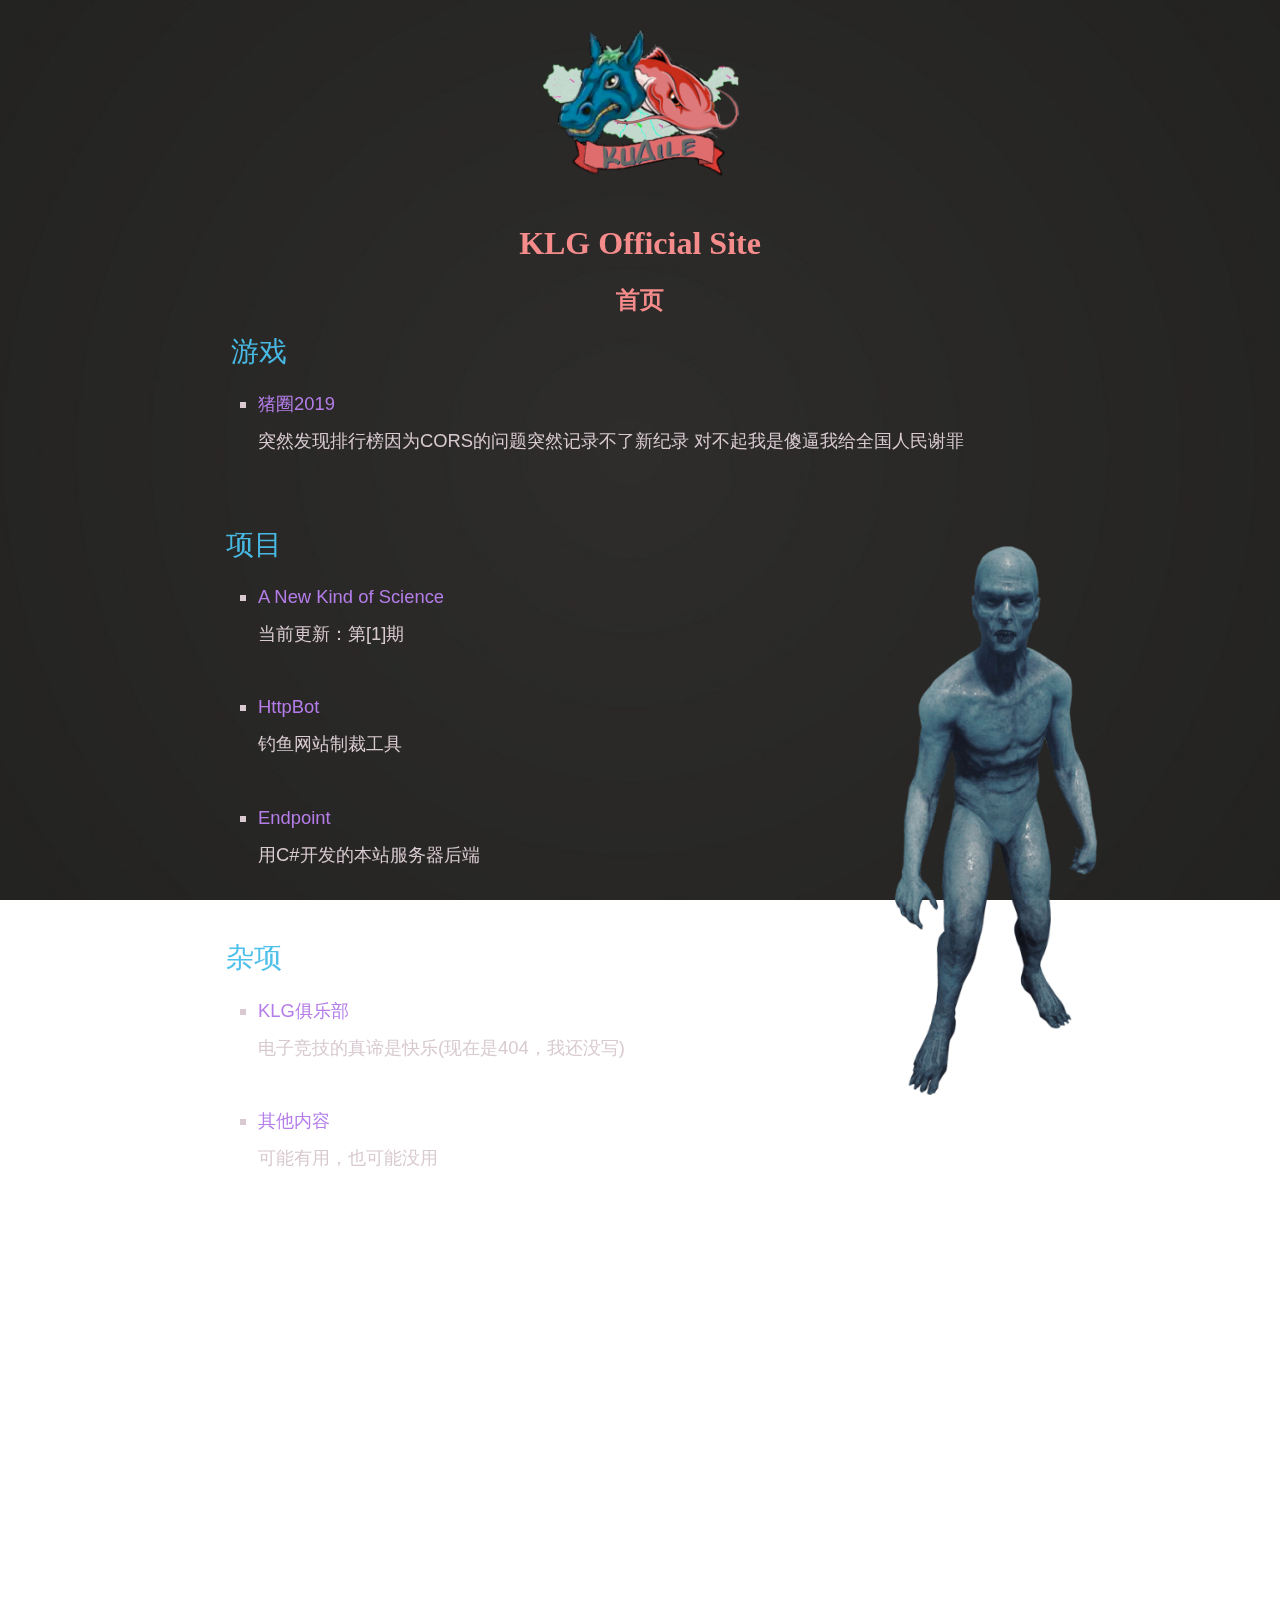
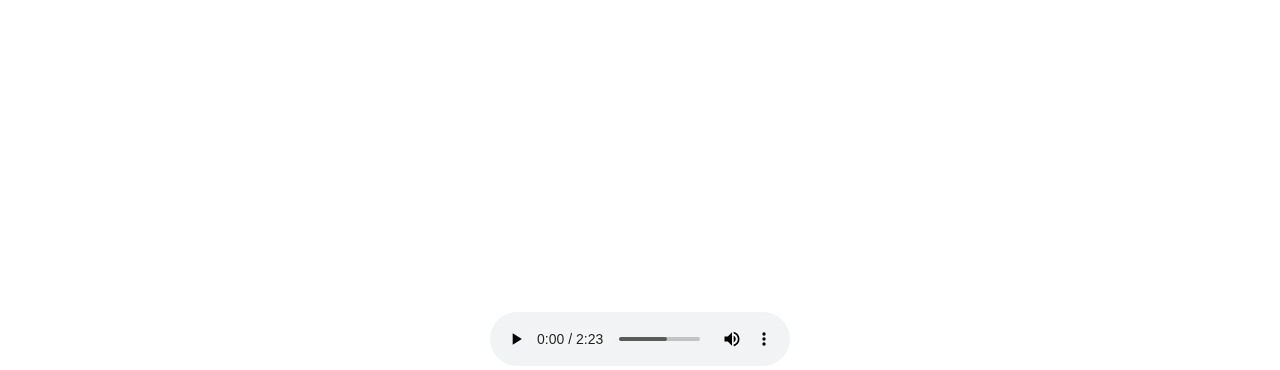
<file: index.html>
<!DOCTYPE html>
<html>

<head>
    <script src="jq.js"></script>
    <meta charset="UTF-8">
    <title>KLGaming Official Site</title>
    <link rel="stylesheet" type="text/css" href="./css/main.css">    
    <link rel="stylesheet" href="./css/entry.css" />
    <link rel="icon" href="./images/favicon.ico" type="image/x-icon"/>
</head>

<body>
    <div class="wrapper">
        <div id="web_bg" style="background-image: url(./images/bgi.jpg);"></div>
    </div>
    <div class="imgblock">
            <a href="https://steamcommunity.com/groups/kuailegaming" target="_blank"><img class="mid-pic" src="./images/klg.png" width="200" height="200"></a>
    </div>   
    <h1 class="main_heading">KLG Official Site</h1>
    <h2 class="main_heading">首页</h2>
    <div class="entry">
    <h4>游戏</h4>
    <ul>
        <li><a href="./pig2019.html" >猪圈2019</a>
            <p>突然发现排行榜因为CORS的问题突然记录不了新纪录 对不起我是傻逼我给全国人民谢罪</p>
            <br>
    </ul>
    <h4>项目</h4>
    <ul>
        <li><a href="./project/1-001.html" >A New Kind of Science</a></p>
        <p>当前更新：第[1]期</p>
        <br>
        <li><a href="./project/httpbot.html" >HttpBot</a></p>
        <p>钓鱼网站制裁工具</p>
        <br>
        <li><a href="./project/endpoint.html" >Endpoint</a></p>
        <p>用C#开发的本站服务器后端</p>
        <br>
    </ul>
    <h4>杂项</h4>
    <ul>
        <li><a href="./sry.html">KLG俱乐部</a>
            <p>电子竞技的真谛是快乐(现在是404，我还没写)</p>
            <br>
        <li><a href="./resource.html" target="_blank">其他内容</a>
            <p>可能有用，也可能没用</p>
    </ul>
    <br><br>
    <p id="ip"></p>
    </div>
    <a href="./index.html" id="lanren"><img id="in_lanren" src="./images/_lanren.png" width="222"></a>
    <div class="center">
        <div class=adoblock>
            <audio src="./downloads/zty.mp3" controls="controls" width="480px">
                你的浏览器太洗了，不支持HTML5
            </audio>
        </div>
    </div>
</body>

<script>
    $.getJSON("https://api.ipify.org?format=json",
            function (ipa)
            {
                var ip = document.getElementById("ip");
                ip.innerHTML = "<hr><br><small>你的ip地址是：</small><strong>" + ipa.ip + "</strong>";
            }
        );
</script>

</html>
</file>
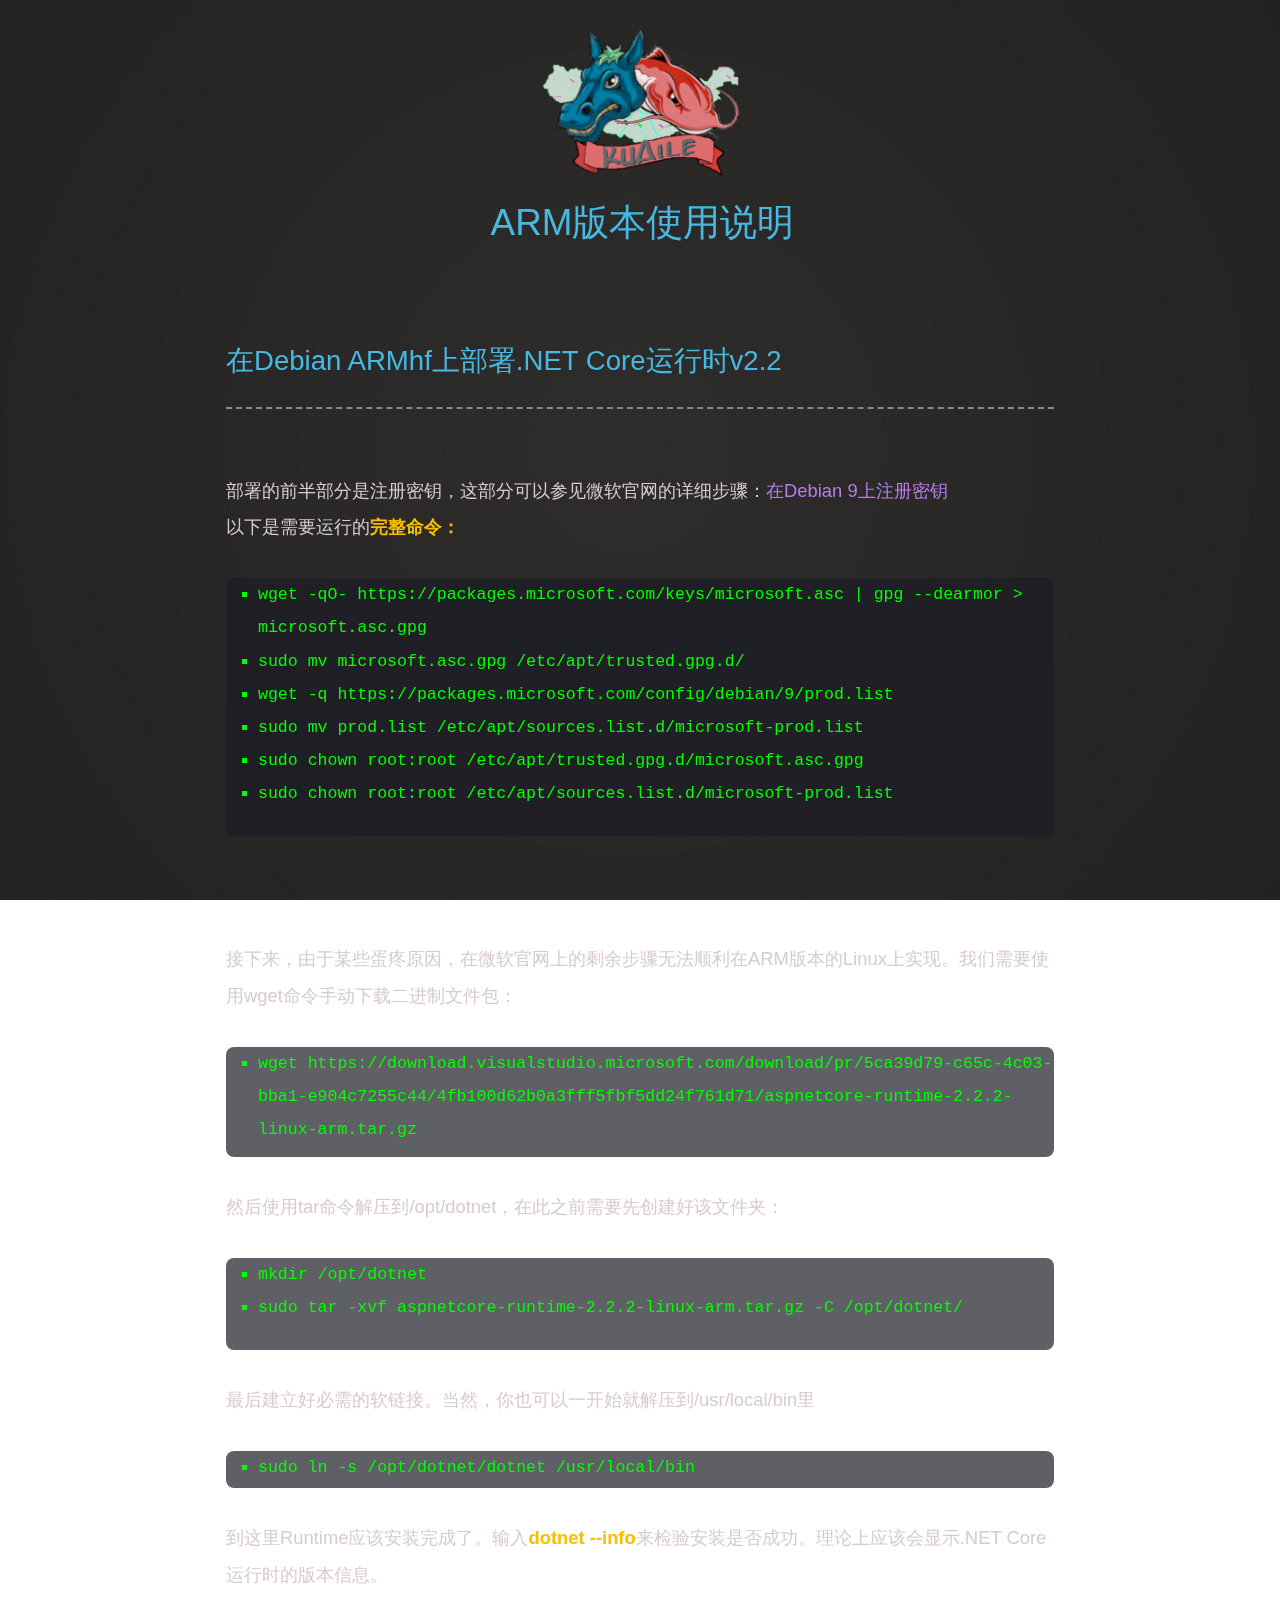
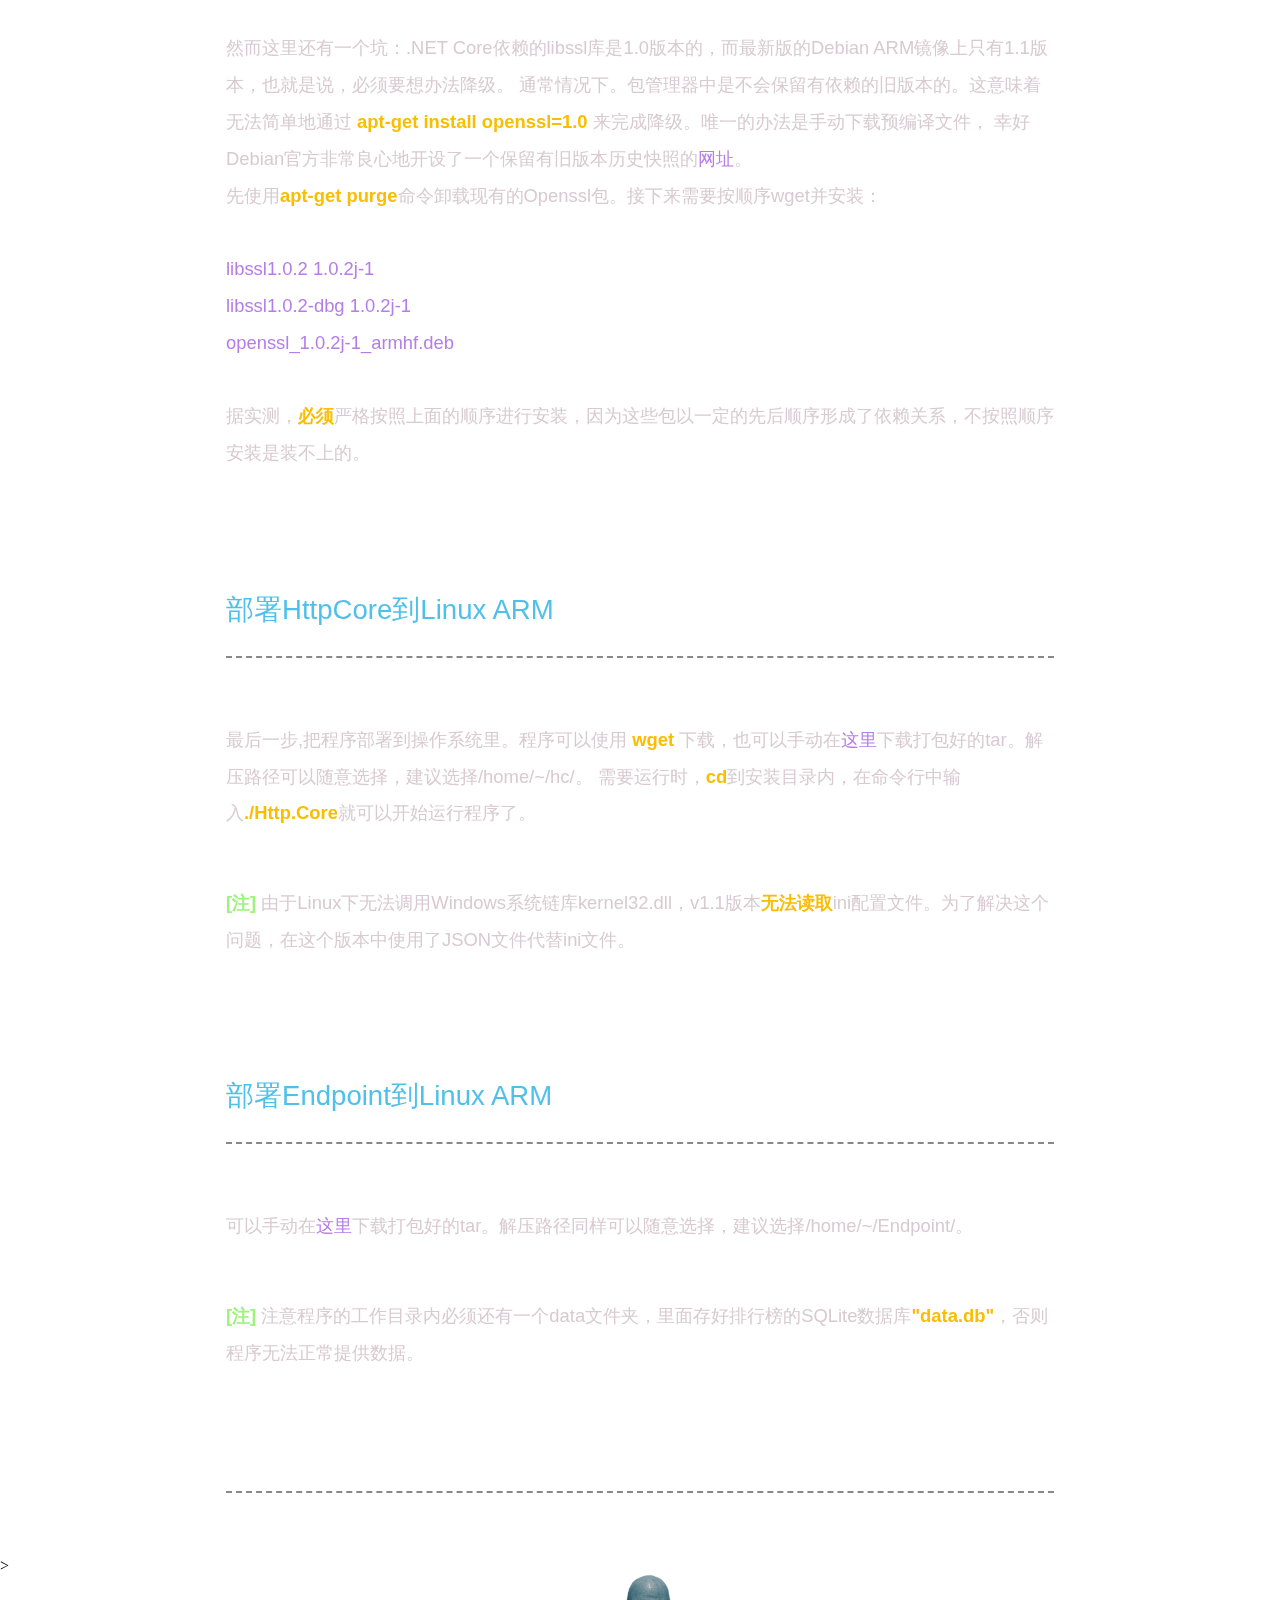
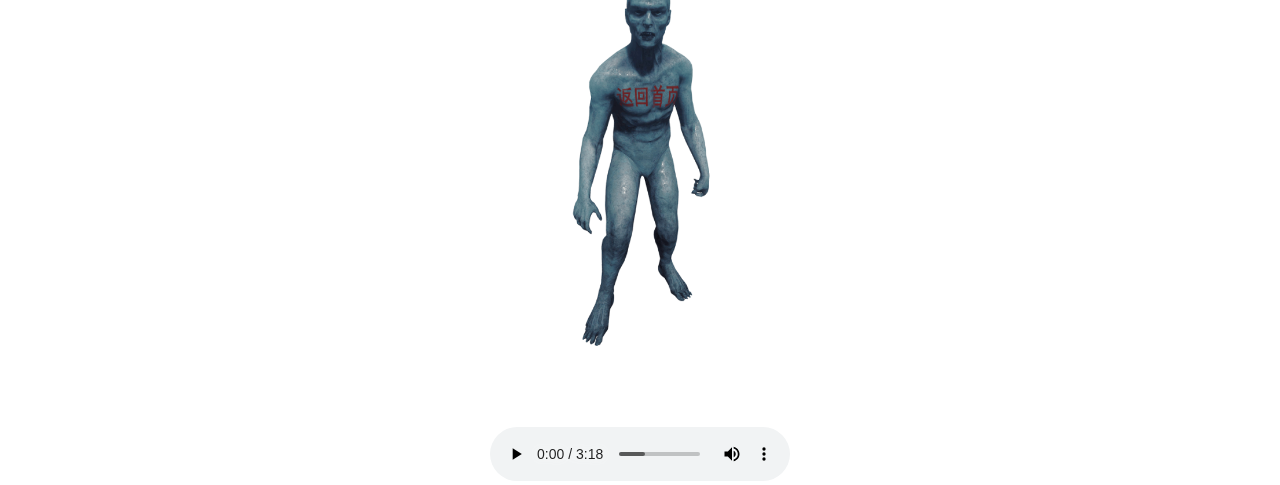
<file: arm_instruction.html>
<!DOCTYPE html> 
<head>
        <meta charset="UTF-8">
        <title>ARM版本使用说明</title>
        <!--base href="http://klgaming.ngrok.xiaomiqiu.cn/site/"-->
        <link rel="stylesheet" type="text/css" href="./css/main.css">
        <link rel="stylesheet" href="../css/entry.css" />
        <link rel="icon" href="./images/favicon.ico" type="image/x-icon" />
    </head>
    <body> 
        <div class="wrapper">
            <div id="web_bg" style="background-image: url(./images/bgi.jpg);"></div>
        </div>
        <div class="imgblock">
                <a href="https://steamcommunity.com/groups/kuailegaming"><img class="mid-pic" src="./images/klg.png" width="200" height="200"></a>
            </div>  
        <div class="entry">      
        <h2 >ARM版本使用说明</h2> <br><br>
        <h4>在Debian ARMhf上部署.NET Core运行时v2.2</h2><hr>
        <p>部署的前半部分是注册密钥，这部分可以参见微软官网的详细步骤：<a href="https://dotnet.microsoft.com/download/linux-package-manager/debian9/runtime-current">在Debian 9上注册密钥</a><br>
        以下是需要运行的<strong>完整命令：</strong></p>
        <div class="pannel" id="code" >
            <code><ul>
            <li>wget -qO- https://packages.microsoft.com/keys/microsoft.asc | gpg --dearmor > microsoft.asc.gpg
            <li>sudo mv microsoft.asc.gpg /etc/apt/trusted.gpg.d/
            <li>wget -q https://packages.microsoft.com/config/debian/9/prod.list
            <li>sudo mv prod.list /etc/apt/sources.list.d/microsoft-prod.list
            <li>sudo chown root:root /etc/apt/trusted.gpg.d/microsoft.asc.gpg
            <li>sudo chown root:root /etc/apt/sources.list.d/microsoft-prod.list
            </ul></code>
        </div>
        <p><br>
        <br>接下来，由于某些蛋疼原因，在微软官网上的剩余步骤无法顺利在ARM版本的Linux上实现。我们需要使用wget命令手动下载二进制文件包：</p>
        <div class="pannel" id="code" style="height:6em">
            <code><ul>
               <li> wget https://download.visualstudio.microsoft.com/download/pr/5ca39d79-c65c-4c03-bba1-e904c7255c44/4fb100d62b0a3fff5fbf5dd24f761d71/aspnetcore-runtime-2.2.2-linux-arm.tar.gz
            </ul></code>
        </div>
        <p>然后使用tar命令解压到/opt/dotnet，在此之前需要先创建好该文件夹：</p>
        <div class="pannel" id="code" style="height:5em">
        <code><ul><li>mkdir /opt/dotnet <br>
            <li>sudo tar -xvf aspnetcore-runtime-2.2.2-linux-arm.tar.gz -C /opt/dotnet/</ul></code></div>
        <p>最后建立好必需的软链接。当然，你也可以一开始就解压到/usr/local/bin里</p>
        <div class="pannel" id="code" style="height:2em">
            <code><ul><li>sudo ln -s /opt/dotnet/dotnet /usr/local/bin</ul></code>
        </div>
        <p>到这里Runtime应该安装完成了。输入<strong>dotnet --info</strong>来检验安装是否成功。理论上应该会显示.NET Core运行时的版本信息。<br><br>
        然而这里还有一个坑：.NET Core依赖的libssl库是1.0版本的，而最新版的Debian ARM镜像上只有1.1版本，也就是说，必须要想办法降级。
        通常情况下。包管理器中是不会保留有依赖的旧版本的。这意味着无法简单地通过<strong> apt-get install openssl=1.0 </strong>来完成降级。唯一的办法是手动下载预编译文件，
        幸好Debian官方非常良心地开设了一个保留有旧版本历史快照的<a href="http://snapshot.debian.org/package">网址</a>。<br>
        先使用<strong>apt-get purge</strong>命令卸载现有的Openssl包。接下来需要按顺序wget并安装：<br><br>
        <a href="http://snapshot.debian.org/archive/debian/20160926T223854Z/pool/main/o/openssl/libssl1.0.2_1.0.2j-1_armhf.deb">libssl1.0.2 1.0.2j-1</a><br>
        <a href="http://snapshot.debian.org/archive/debian/20160926T223854Z/pool/main/o/openssl/libssl1.0.2-dbg_1.0.2j-1_armhf.deb">libssl1.0.2-dbg 1.0.2j-1</a><br>
        <a href="http://snapshot.debian.org/archive/debian/20160926T223854Z/pool/main/o/openssl/openssl_1.0.2j-1_armhf.deb">openssl_1.0.2j-1_armhf.deb</a><br><br>
        据实测，<strong>必须</strong>严格按照上面的顺序进行安装，因为这些包以一定的先后顺序形成了依赖关系，不按照顺序安装是装不上的。
        </p>
        <br><br>
        <h4 class="vice_heading">部署HttpCore到Linux ARM</h4><hr>
        <p>最后一步,把程序部署到操作系统里。程序可以使用<strong> wget </strong>下载，也可以手动在<a href="./downloads/hc.tar" target="_blank">这里</a>下载打包好的tar。解压路径可以随意选择，建议选择/home/~/hc/。
        需要运行时，<strong>cd</strong>到安装目录内，在命令行中输入<strong>./Http.Core</strong>就可以开始运行程序了。</p>
        <p><strong style="color:rgb(157, 243, 123)"><br>[注]</strong> 由于Linux下无法调用Windows系统链库kernel32.dll，v1.1版本<strong>无法读取</strong>ini配置文件。为了解决这个问题，在这个版本中使用了JSON文件代替ini文件。</p>    
        <br>
        <br>
        <h4 class="vice_heading">部署Endpoint到Linux ARM</h4>
        <hr>
        <p>可以手动在<a href="./downloads/Endpoint_Core.tar" target="_blank">这里</a>下载打包好的tar。解压路径同样可以随意选择，建议选择/home/~/Endpoint/。
            </p>
        <p><strong style="color:rgb(157, 243, 123)"><br>[注]</strong>
            注意程序的工作目录内必须还有一个data文件夹，里面存好排行榜的SQLite数据库<strong>"data.db"</strong>，否则程序无法正常提供数据。</p>
        <br>
        <br>
        <hr>
        </div>>
        
    <div style="margin: auto;  width: 150px">
        <a href="./index.html"><img id=lanren src="./images/lanren.png" width="150px" style="top:0px;left:0px"></a>
    </div>
    
    <div class=adoblock>
            <audio src="./downloads/001.mp3" controls="controls" width="480px">
                    你的浏览器太洗了，不支持HTML5
        </audio>
    </div>
    <!--p>
        <blockquote><small>一个人应该有能力换尿布、策划侵略战争、杀猪、开轮船、设计建筑、写十四行诗、
                平衡收支、砌墙、接脱臼的骨头、安慰临终之人、写菜单、发布命令、合作、独立工作、解方程、分析新问题、施肥、编程、
                做可口的饭菜、高效战斗、勇敢死去。只有昆虫才分工。<br>——罗伯特.安森.海因莱因</small></blockquote>
    </p>-->
    </body> 
</html>
</file>
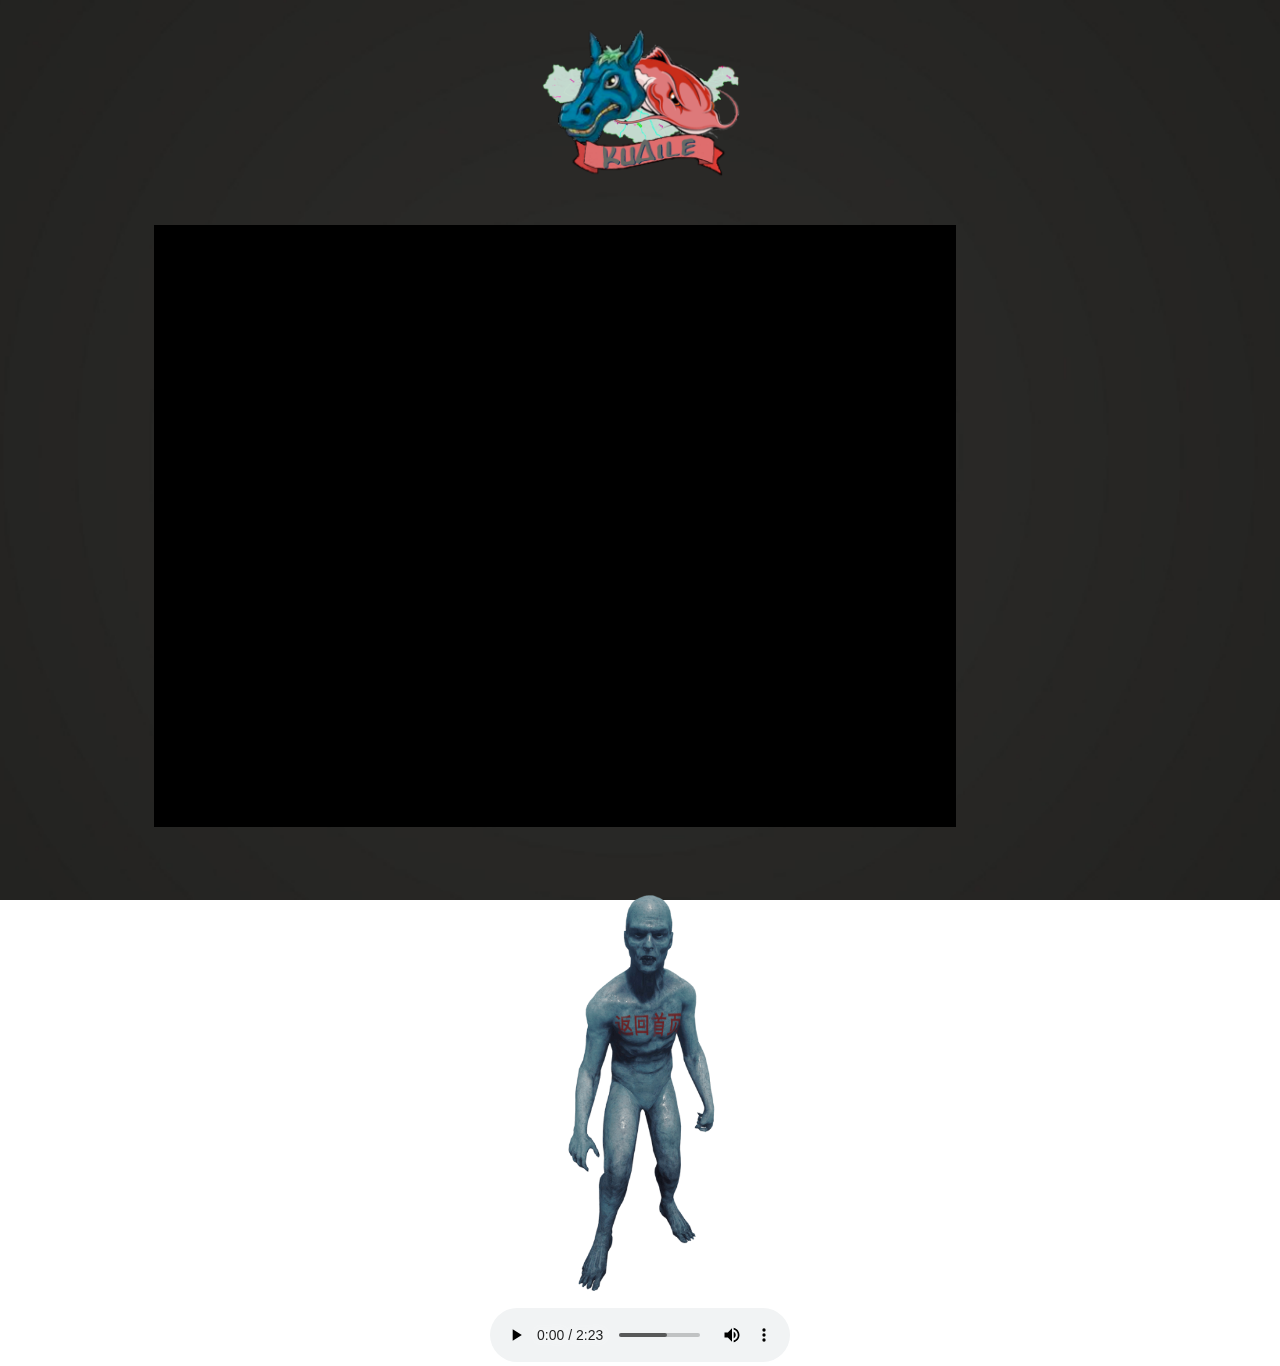
<file: canvas.html>
<!DOCTYPE html>
<html>

<head>
    <meta charset="UTF-8">
    <title></title>
    <link rel="stylesheet" type="text/css" href="./css/main.css">
    <link rel="stylesheet" href="./css/entry.css" />
    <link rel="icon" href="./images/favicon.ico" type="image/x-icon" />
</head>

<body>
    <div class="wrapper">
        <div id="web_bg" style="background-image: url(./images/bgi.jpg);"></div>
    </div>
    <div class="imgblock">
        <a href="https://steamcommunity.com/groups/kuailegaming" target="_blank"><img class="mid-pic"
                src="./images/klg.png" width="200" height="200"></a>
    </div>
    <h1 class="main_heading"></h1>
        <canvas id="cv" width="800px" height="600px" style="border:1px solid #000000;background-color: #000000;margin-left: 12%">
        </canvas>
    <div class="center">
        <a href="./index.html"><img id="in_lanren" src="./images/lanren.png" width="160px"></a>
        <div class=adoblock>
            <audio src="./downloads/zty.mp3" controls="controls" width="480px">
                你的浏览器太洗了，不支持HTML5
            </audio>
        </div>
    </div>
</body>
    <script>
        var R="244";var G="152"; var B = "203";
        var k=1;
        var cv = document.getElementById("cv");
        var ctx = cv.getContext('2d');
        var lux=1;
        for (var i=0;i<800;i++)
        {
            for (var j=0;j<600;j++)
            {
                var d= D(i, j, 400, 300);
                if (d<=60)
                {
                    lux=1;
                }
                else
                {
                    lux=60/(d+1);
                }
                var newColor;
                srcColor=ctx.getImageData(i, j, 1, 1).data;
                var srcR=srcColor[0]; var srcG = srcColor[1]; var srcB = srcColor[2];
                var newR=k*lux*(srcR+R)/2; var newG = k * lux *(srcG + G) / 2; var newB = k * lux *(srcB + B) / 2;
                console.log(newR);
                if (newR>255)
                {
                    newR=255;
                }
                if (newG > 255)
                {
                    newG = 255;
                }
                if (newB > 255)
                {
                    newB = 255;
                }
                dPoint(ctx,i,j,newR+","+newG+","+newB);
            }
        }
        function dPoint(ctx,x,y,color)
        {
            ctx.fillStyle=color;
            ctx.fillRect(x,y,1,1);
        }
        function D(x1,y1,x2,y2)
        {
            return Math.sqrt(Math.pow(x1-x2,2)+Math.pow(y1-y2,2));
        }
    </script>
</html>
</file>
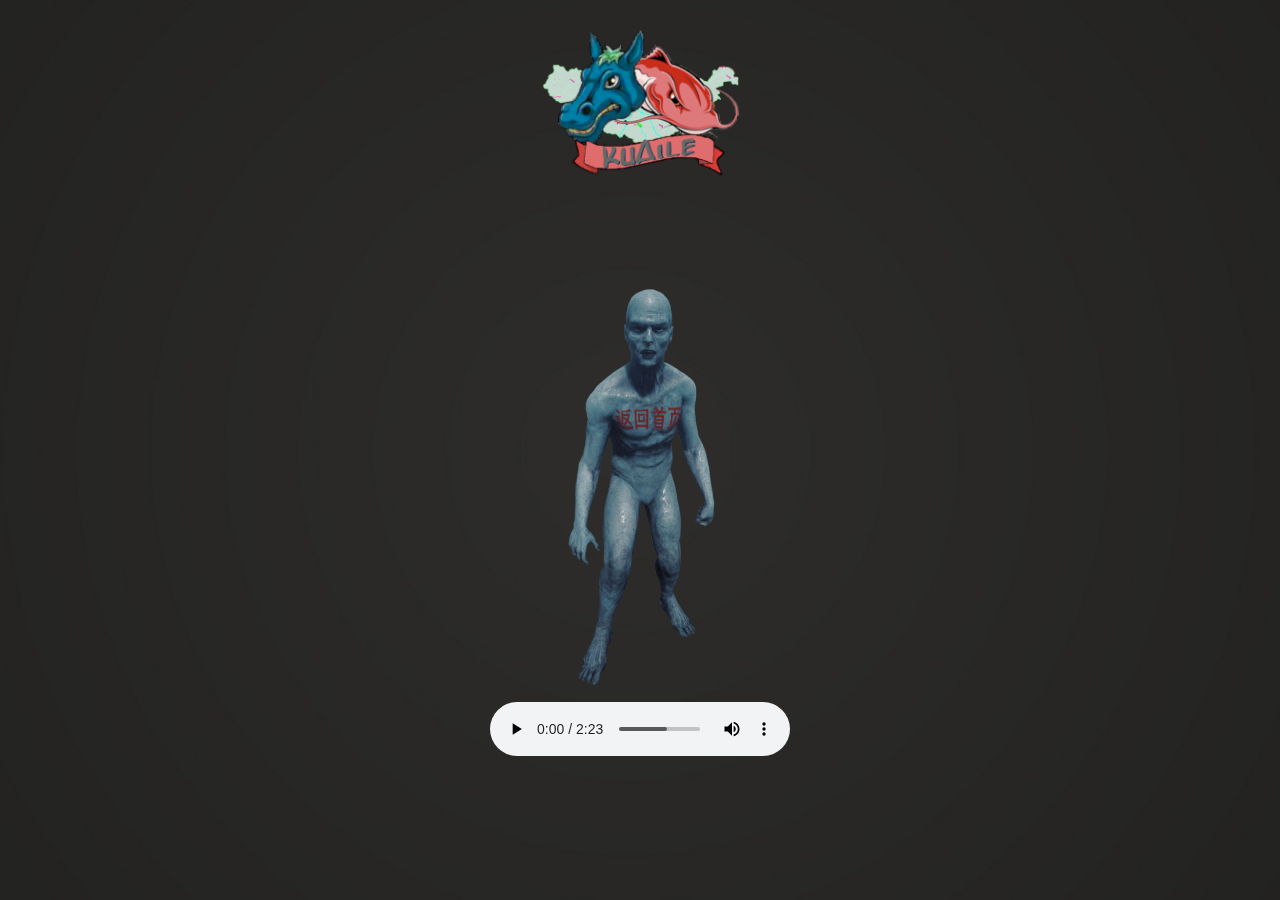
<file: new_general.html>
<!DOCTYPE html>
<html>

<head>
    <meta charset="UTF-8">
    <title></title>
    <link rel="stylesheet" type="text/css" href="./css/main.css">
    <link rel="stylesheet" href="./css/entry.css" />
    <link rel="icon" href="./images/favicon.ico" type="image/x-icon" />
</head>

<body>
    <div class="wrapper">
        <div id="web_bg" style="background-image: url(./images/bgi.jpg);"></div>
    </div>
    <div class="imgblock">
        <a href="https://steamcommunity.com/groups/kuailegaming" target="_blank"><img class="mid-pic"
                src="./images/klg.png" width="200" height="200"></a>
    </div>
    <h1 class="main_heading"></h1>
    <div class="entry">
    </div>
    <div class="center">
        <a href="./index.html"><img id="in_lanren" src="./images/lanren.png" width="160px"></a>
        <div class=adoblock>
            <audio src="./downloads/zty.mp3" controls="controls" width="480px">
                你的浏览器太洗了，不支持HTML5
            </audio>
        </div>
    </div>
</body>

</html>
</file>
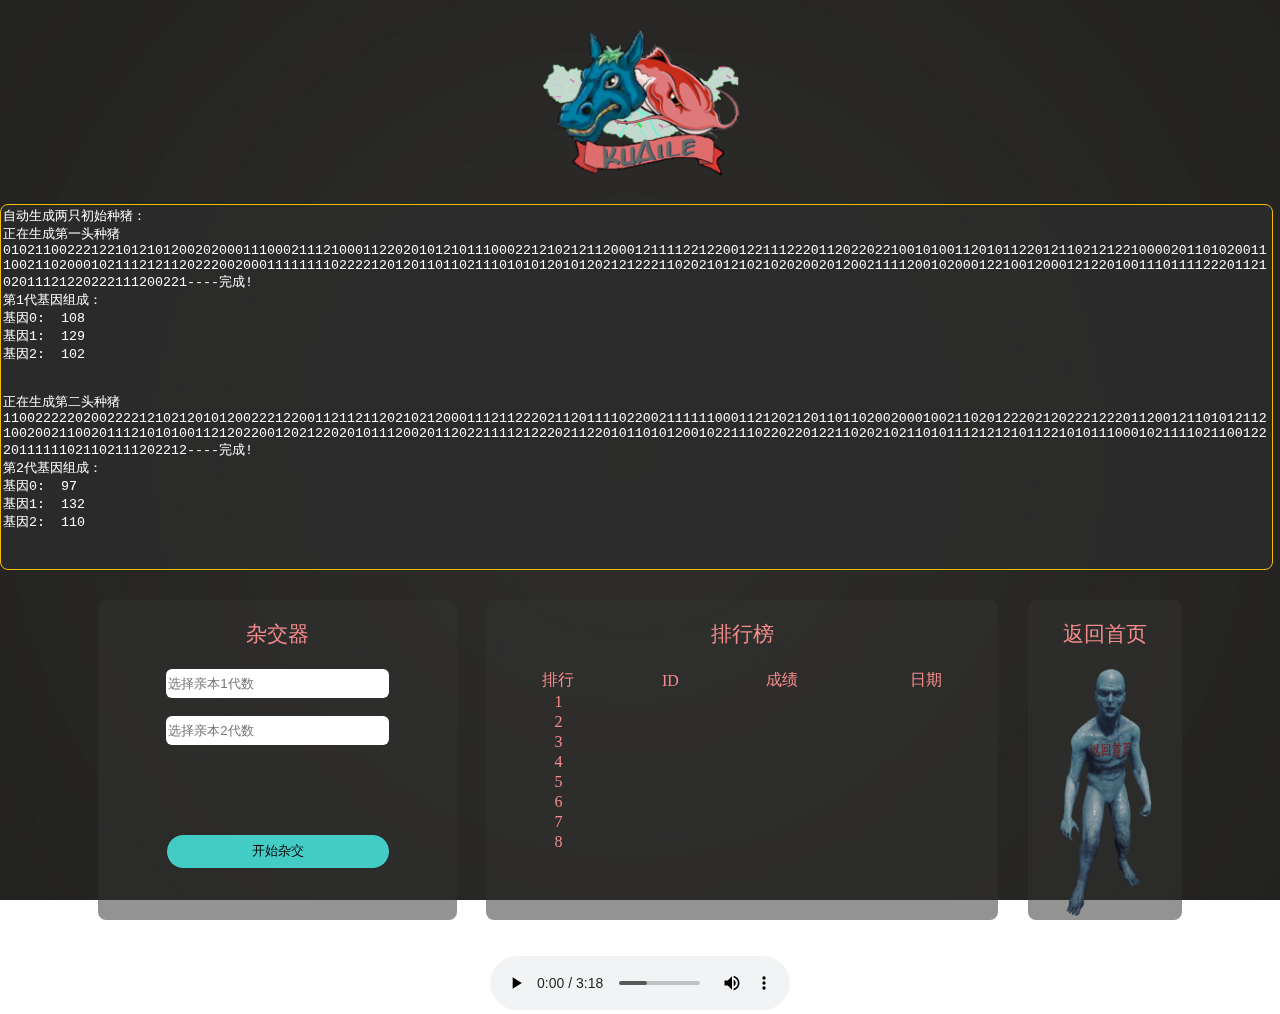
<file: pig2019.html>
<!DOCTYPE html>
<!--KLG宇宙最强-->
<html>
    <head >
        <script src="jq.js"></script>
        <link rel="stylesheet" type="text/css" href="./css/main.css">
        <link rel="stylesheet" href="./css/entry.css" />
        <meta http-equiv="Content-Type" content="text/html" ; charset="utf-8">
        <meta http-equiv="Content-Security-Policy" content="script-src 'self' 'unsafe-inline'">
        <link rel="icon" href="./images/favicon.ico" type="image/x-icon" />
        <title>猪圈2019</title>
    </head>

<body>
    <div class="wrapper">
        <div id="web_bg" style="background-image: url(./images/bgi.jpg);"></div>
    </div>
    <div class="imgblock">
        <a href="https://steamcommunity.com/groups/kuailegaming" target="_blank"><img class="mid-pic" src="./images/klg.png"
                width="200" height="200"></a>
    </div>
    
    <textarea readonly class="console" id="cross" cols="86" rows="24"></textarea>
    
    <div id="mom">
        <div class="center">
            <div class="pannel" id="crosser">
                    <p class="pannel_heading">杂交器</p>
                    <div class="center">
                    <input class="selector" id="p1" name="parent_1" type="number" required="required" placeholder="选择亲本1代数" /><br><br>
                    <input class="selector" id="p2" name="parent_2" type="number" required="required" placeholder="选择亲本2代数" /><br><br><br><br><br><br>
                    <input type="button" class="button" value="开始杂交" onclick="Cross()"/>
                    </div>
            </div>
            <div class="pannel" id="ranker">
                <p class="pannel_heading" >排行榜</p>
                <table id="rank">
                    <tr><td>排行</td><td>ID</td><td>成绩</td><td>日期</td></tr>
                    <tr><td>1</td><td class=i id=i1></td><td class=g id=g1></td><td class=d id=d1></td></tr>
                    <tr><td>2</td><td class=i id=i2></td><td class=g id=g2></td><td class=d id=d2></td></tr>
                    <tr><td>3</td><td class=i id=i3></td><td class=g id=g3></td><td class=d id=d3></td></tr>
                    <tr><td>4</td><td class=i id=i4></td><td class=g id=g4></td><td class=d id=d4></td></tr>
                    <tr><td>5</td><td class=i id=i5></td><td class=g id=g5></td><td class=d id=d5></td></tr>
                    <tr><td>6</td><td class=i id=i6></td><td class=g id=g6></td><td class=d id=d6></td></tr>
                    <tr><td>7</td><td class=i id=i7></td><td class=g id=g7></td><td class=d id=d7></td></tr>
                    <tr><td>8</td><td class=i id=i8></td><td class=g id=g8></td><td class=d id=d8></td></tr>
                </table>
            </div>
            <div class="pannel" id="lanren_pannel">
                <div class="center">
                    <p class="pannel_heading">返回首页<a href="./index.html"></p>
                    <img id=in_lanren src="./images/lanren.png" width="100" style="top:0px;"></a>
                </div>
            </div>
        </div>
    </div>
    <div class=center >
        <br><br>
        <audio src="./downloads/001.mp3" id="ado" controls="controls" width="60em">
            你的浏览器太洗了，不支持HTML5
        </audio>
    </div>
    
        
    <script src="pig.js"></script>
</body>
</html>
</file>
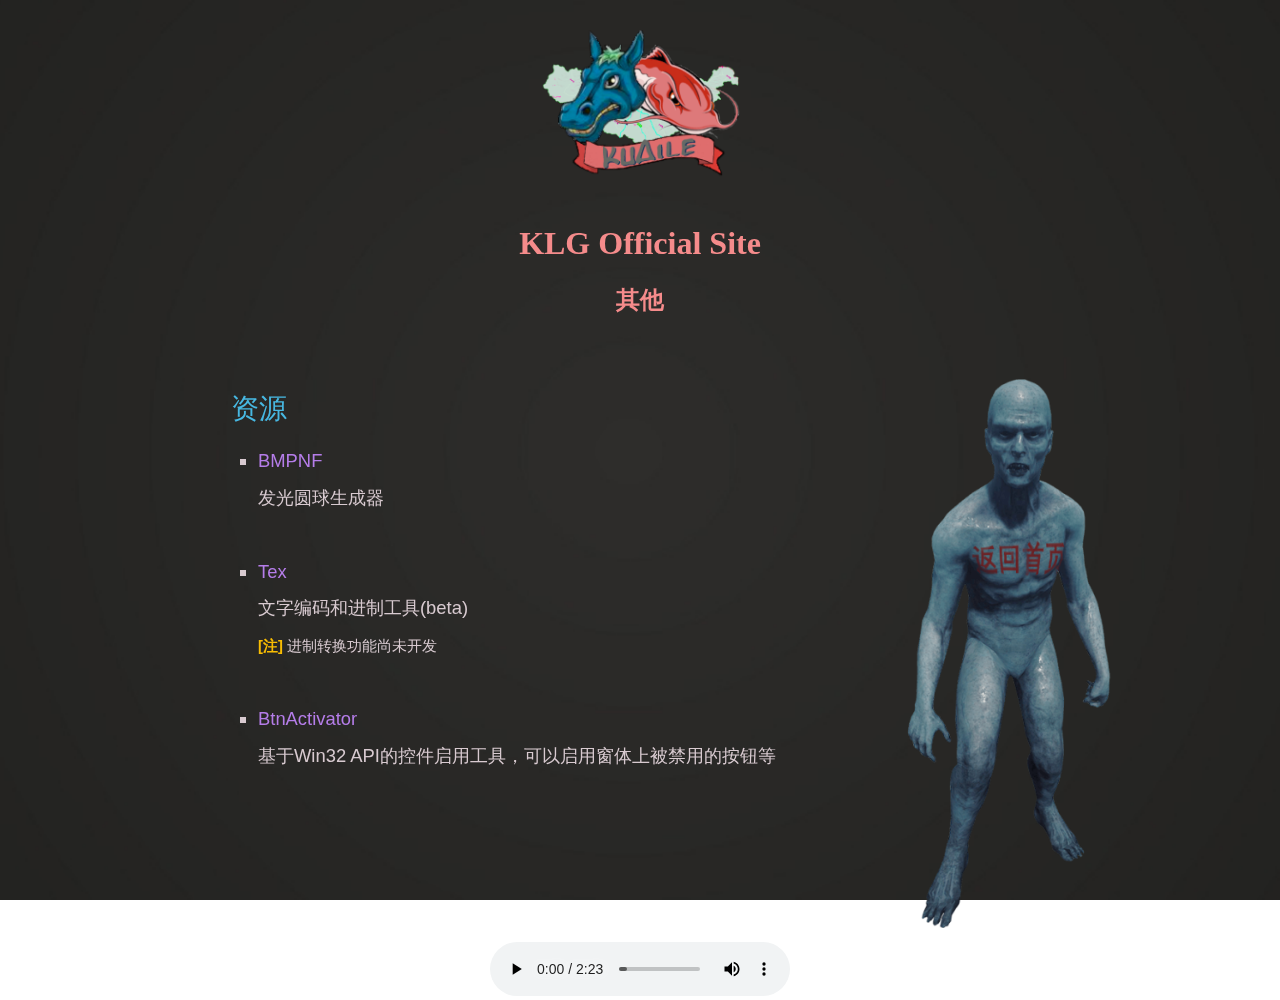
<file: resource.html>
<!DOCTYPE html>
<html>

<head>
    <meta charset="UTF-8">
    <title>其他内容</title>
    <link rel="stylesheet" type="text/css" href="./css/main.css">    
    <link rel="stylesheet" href="./css/entry.css" />
    <link rel="icon" href="./images/favicon.ico" type="image/x-icon"/>
</head>

<body>
    <div class="wrapper">
        <div id="web_bg" style="background-image: url(./images/bgi.jpg);"></div>
    </div>
    <div class="imgblock">
            <a href="https://steamcommunity.com/groups/kuailegaming" target="_blank"><img class="mid-pic" src="./images/klg.png" width="200" height="200"></a>
    </div>   
    <h1 class="main_heading">KLG Official Site</h1>
    <h2 class="main_heading">其他</h2><br><br><br>
    <div class="entry">
    <h4>资源</h4>
    <ul>
        <li><a href="./downloads/exe/BMPnf.exe" >BMPNF</a>
            <p>发光圆球生成器</p>
            <br>
        <li><a href="./downloads/exe/tex_beta.exe">Tex</a>
            <p>文字编码和进制工具(beta)</p>
            <p><small><strong>[注]</strong> 进制转换功能尚未开发</small></p>
            <br>
        <li><a href="./downloads/exe/btna.exe">BtnActivator</a>
            <p>基于Win32 API的控件启用工具，可以启用窗体上被禁用的按钮等</p>
            <br>
    </ul>
    </div>
    <br><br><br>
    <a href="./index.html" id="lanren" style="position:absolute;left:70%;top:35%"><img id="in_lanren" src="./images/lanren.png" width="222" style="position:absolute;bottom:1em"></a>
    <div class="center" style="top:-20em">
        <div class=adoblock >
            <audio src="./downloads/zty.mp3" controls="controls" width="480px" >
                你的浏览器太洗了，不支持HTML5
            </audio>
        </div>
    </div>
    <!--p>
        <blockquote><small>一个人应该有能力换尿布、策划侵略战争、杀猪、开轮船、设计建筑、写十四行诗、
                平衡收支、砌墙、接脱臼的骨头、安慰临终之人、写菜单、发布命令、合作、独立工作、解方程、分析新问题、施肥、编程、
                做可口的饭菜、高效战斗、勇敢死去。只有昆虫才分工。<br>——罗伯特.安森.海因莱因</small></blockquote>
    </p>-->
</body>

</html>
</file>
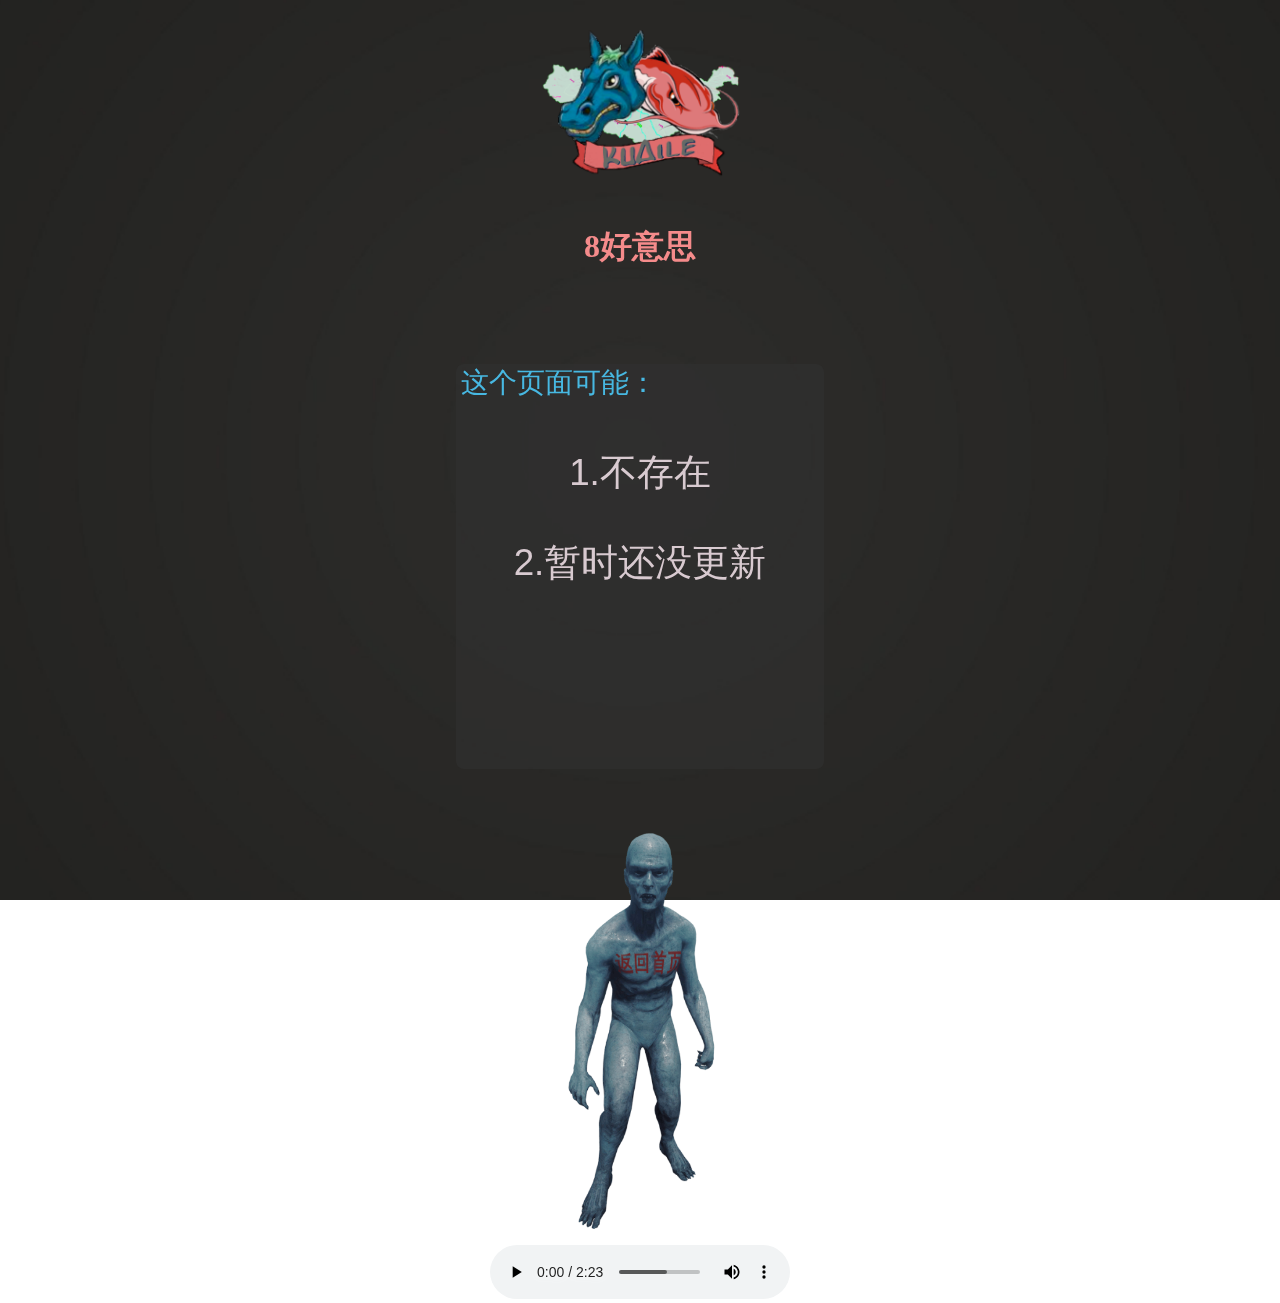
<file: sry.html>
<!DOCTYPE html>
<html>

<head>
    <meta charset="UTF-8">
    <title>404</title>
    <link rel="stylesheet" type="text/css" href="./css/main.css">
    <link rel="stylesheet" href="./css/entry.css" />
    <link rel="icon" href="./images/favicon.ico" type="image/x-icon" />
</head>

<body>
    <div class="wrapper">
        <div id="web_bg" style="background-image: url(./images/bgi.jpg);"></div>
    </div>
    <div class="imgblock">
        <a href="https://steamcommunity.com/groups/kuailegaming" target="_blank"><img class="mid-pic"
                src="./images/klg.png" width="200" height="200"></a>
    </div>
    <h1 class="main_heading">8好意思</h1>
    <div class="entry">
        <div class="center">
            <div class="pannel" style="width:20em;margin-top:4em;height:22em">
                <h4>这个页面可能：</h4>
                <p style="font-size:2em">1.不存在</p>
                <p style="font-size:2em">2.暂时还没更新</p>
            </div>
        </div>
    </div>
    <div class="center">
        <a href="./index.html"><img id="in_lanren" src="./images/lanren.png" width="160px"></a>
        <div class=adoblock>
            <audio src="./downloads/zty.mp3" controls="controls" width="480px">
                你的浏览器太洗了，不支持HTML5
            </audio>
        </div>
    </div>
</body>

</html>
</file>
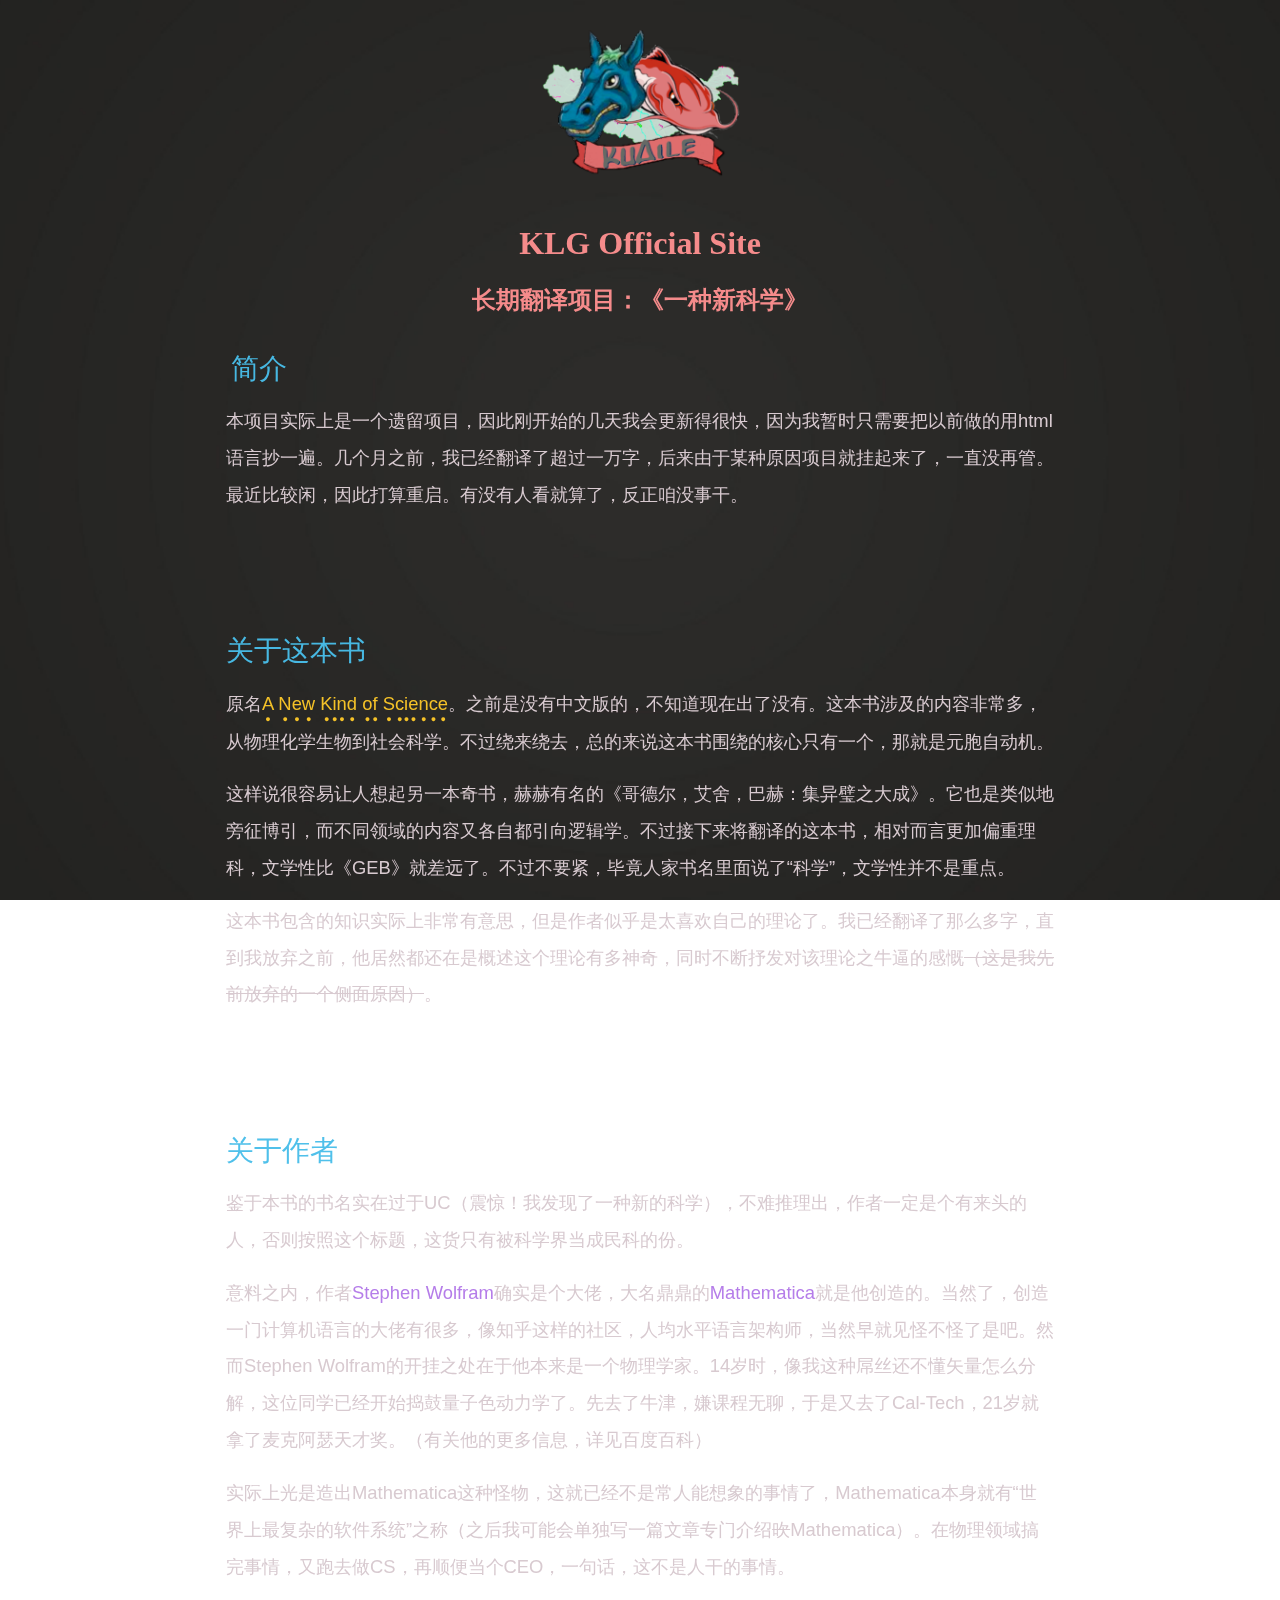
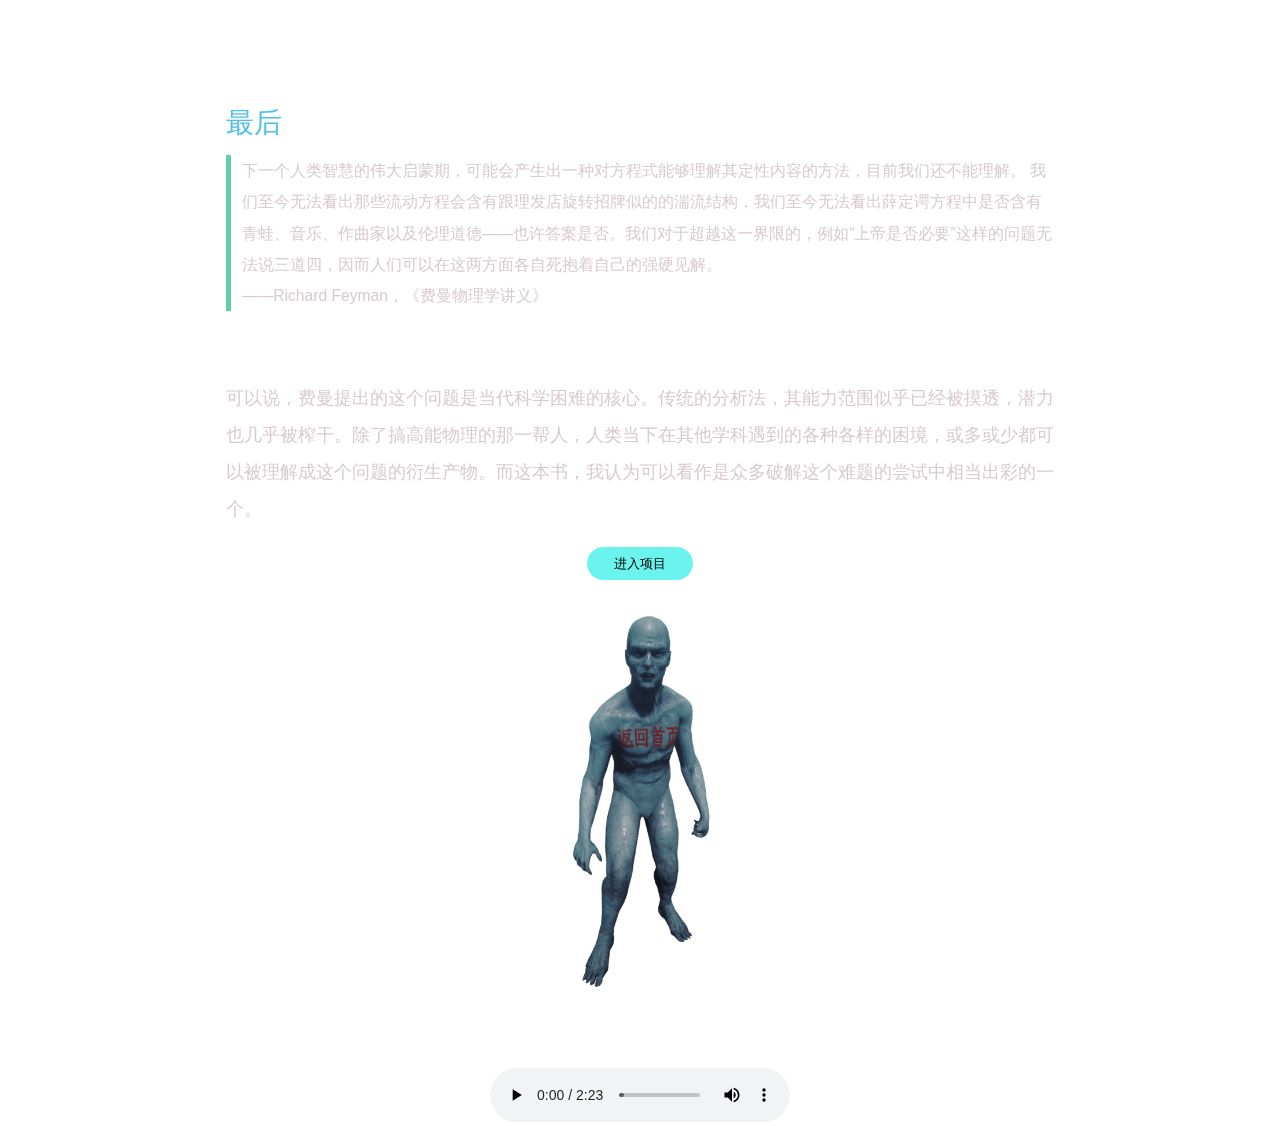
<file: project/1-001.html>
<!DOCTYPE html>
<html>

<head>
    <meta charset="UTF-8">
    <title>翻译项目</title>
    <link rel="stylesheet" type="text/css" href="../css/main.css">    
    <link rel="icon" href="../images/favicon.ico" type="image/x-icon"/>
    <link rel="stylesheet" href="../css/entry.css" />
    <meta charset="utf-8" name="viewport" content="width=device-width, initial-scale=1.0, user-scalable=no, minimum-scale=1.0, maximum-scale=1.0">

</head>

<body>
    <div class="wrapper">
        <div id="web_bg" style="background-image: url(../images/bgi.jpg);"></div>
    </div>
    <div class="imgblock">
            <a href="https://steamcommunity.com/groups/kuailegaming" target="_blank"><img class="mid-pic" src="../images/klg.png" width="200" height="200"></a>
    </div>   
    <h1 class="main_heading">KLG Official Site</h1>
    <h2 class="main_heading">长期翻译项目：《一种新科学》</h2>
    <div class="entry" style="margin-top: 2em">
        <h4>简介</h4>
        <p>本项目实际上是一个遗留项目，因此刚开始的几天我会更新得很快，因为我暂时只需要把以前做的用html语言抄一遍。几个月之前，我已经翻译了超过一万字，后来由于某种原因项目就挂起来了，一直没再管。最近比较闲，因此打算重启。有没有人看就算了，反正咱没事干。
        </p><br><br>
        <h4>关于这本书</h4>
        <p>原名<em>A New Kind of Science</em>。之前是没有中文版的，不知道现在出了没有。这本书涉及的内容非常多，从物理化学生物到社会科学。不过绕来绕去，总的来说这本书围绕的核心只有一个，那就是元胞自动机。</p>
        <p>这样说很容易让人想起另一本奇书，赫赫有名的《哥德尔，艾舍，巴赫：集异璧之大成》。它也是类似地旁征博引，而不同领域的内容又各自都引向逻辑学。不过接下来将翻译的这本书，相对而言更加偏重理科，文学性比《GEB》就差远了。不过不要紧，毕竟人家书名里面说了“科学”，文学性并不是重点。
        </p>
        <p>这本书包含的知识实际上非常有意思，但是作者似乎是太喜欢自己的理论了。我已经翻译了那么多字，直到我放弃之前，他居然都还在是概述这个理论有多神奇，同时不断抒发对该理论之牛逼的感慨<del>（这是我先前放弃的一个侧面原因）</del>。
        </p><br><br>
        <h4>关于作者</h4>
        <p>鉴于本书的书名实在过于UC（震惊！我发现了一种新的科学），不难推理出，作者一定是个有来头的人，否则按照这个标题，这货只有被科学界当成民科的份。</p>
        <p>意料之内，作者<a
                href="https://baike.baidu.com/item/%E5%8F%B2%E8%92%82%E8%8A%AC%C2%B7%E6%B2%83%E5%B0%94%E5%BC%97%E6%8B%89%E5%A7%86/11004562?fromtitle=Stephen+Wolfram&amp;fromid=3251439&amp;fr=aladdin"
                title="Stephen Wolfram">Stephen Wolfram</a>确实是个大佬，大名鼎鼎的<a href="https://www.wolfram.com/mathematica/"
                title="Mathematica">Mathematica</a>就是他创造的。当然了，创造一门计算机语言的大佬有很多，像知乎这样的社区，人均水平语言架构师，当然早就见怪不怪了是吧。然而Stephen
            Wolfram的开挂之处在于他本来是一个物理学家。14岁时，像我这种屌丝还不懂矢量怎么分解，这位同学已经开始捣鼓量子色动力学了。先去了牛津，嫌课程无聊，于是又去了Cal-Tech，21岁就拿了麦克阿瑟天才奖。（有关他的更多信息，详见百度百科）
        </p>
        <p>实际上光是造出Mathematica这种怪物，这就已经不是常人能想象的事情了，Mathematica本身就有“世界上最复杂的软件系统”之称（之后我可能会单独写一篇文章专门介绍<del>吹</del>Mathematica）。在物理领域搞完事情，又跑去做CS，再顺便当个CEO，一句话，这不是人干的事情。
        </p><br><br>
        <h4>最后</h4>
        <blockquote>
            <p>下一个人类智慧的伟大启蒙期，可能会产生出一种对方程式能够理解其定性内容的方法，目前我们还不能理解。
                我们至今无法看出那些流动方程会含有跟理发店旋转招牌似的的湍流结构，我们至今无法看出薛定谔方程中是否含有青蛙、音乐、作曲家以及伦理道德——也许答案是否。我们对于超越这一界限的，例如“上帝是否必要”这样的问题无法说三道四，因而人们可以在这两方面各自死抱着自己的强硬见解。
                <br>——Richard Feyman，《费曼物理学讲义》
            </p>
        </blockquote><br>
        <p>可以说，费曼提出的这个问题是当代科学困难的核心。传统的分析法，其能力范围似乎已经被摸透，潜力也几乎被榨干。除了搞高能物理的那一帮人，人类当下在其他学科遇到的各种各样的困境，或多或少都可以被理解成这个问题的衍生产物。而这本书，我认为可以看作是众多破解这个难题的尝试中相当出彩的一个。
        </p>
        <div class="center">
        <a href="1-002.html"><button class="button" style="width:8em">进入项目</button></a>
        </div>
    </div>
    <br><br>
    <div style="margin: auto;  width: 150px">
        <a href="../index.html"><img id=lanren src="../images/lanren.png" width="150px" style="top:0px;left:0px"></a>
    </div>
    <div class=adoblock>
            <audio src="../downloads/zty.mp3" controls="controls" width="480px">
                    你的浏览器太洗了，不支持HTML5
        </audio>
    </div>
</body>

</html>
</file>
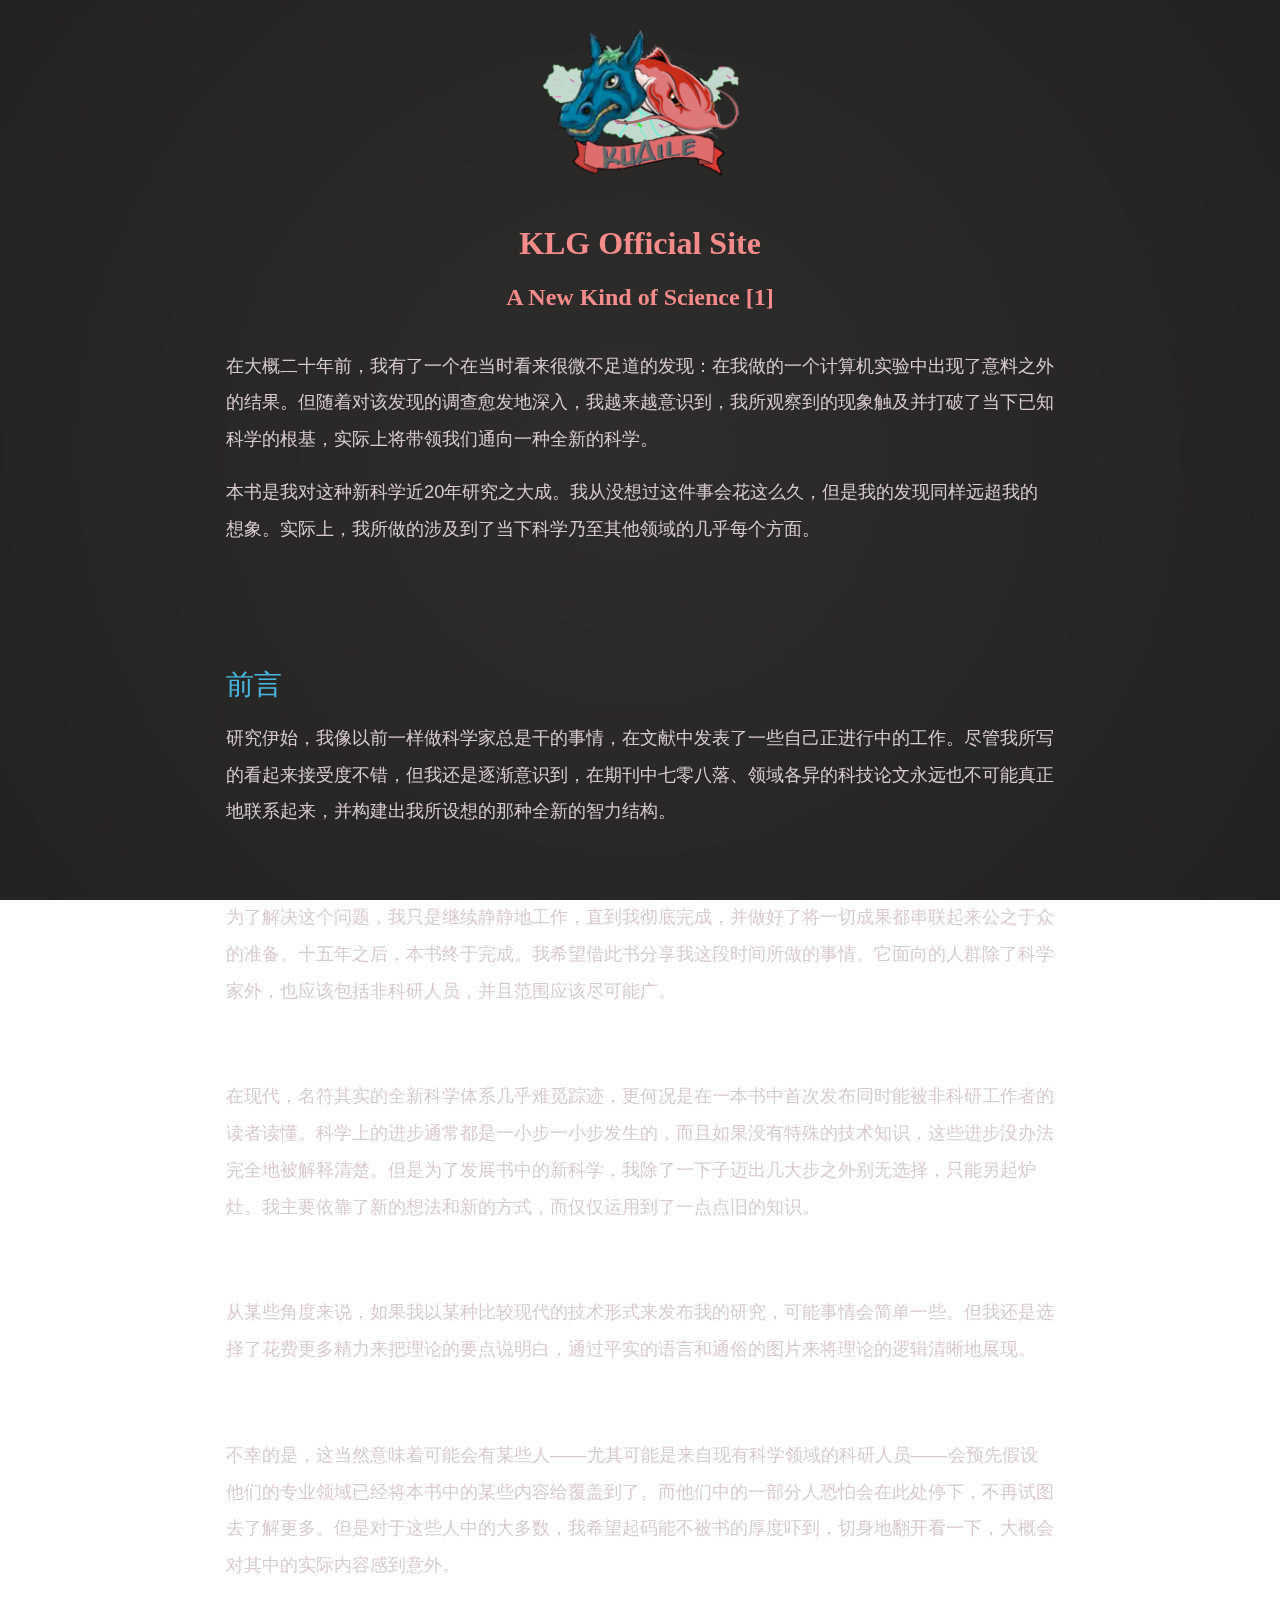
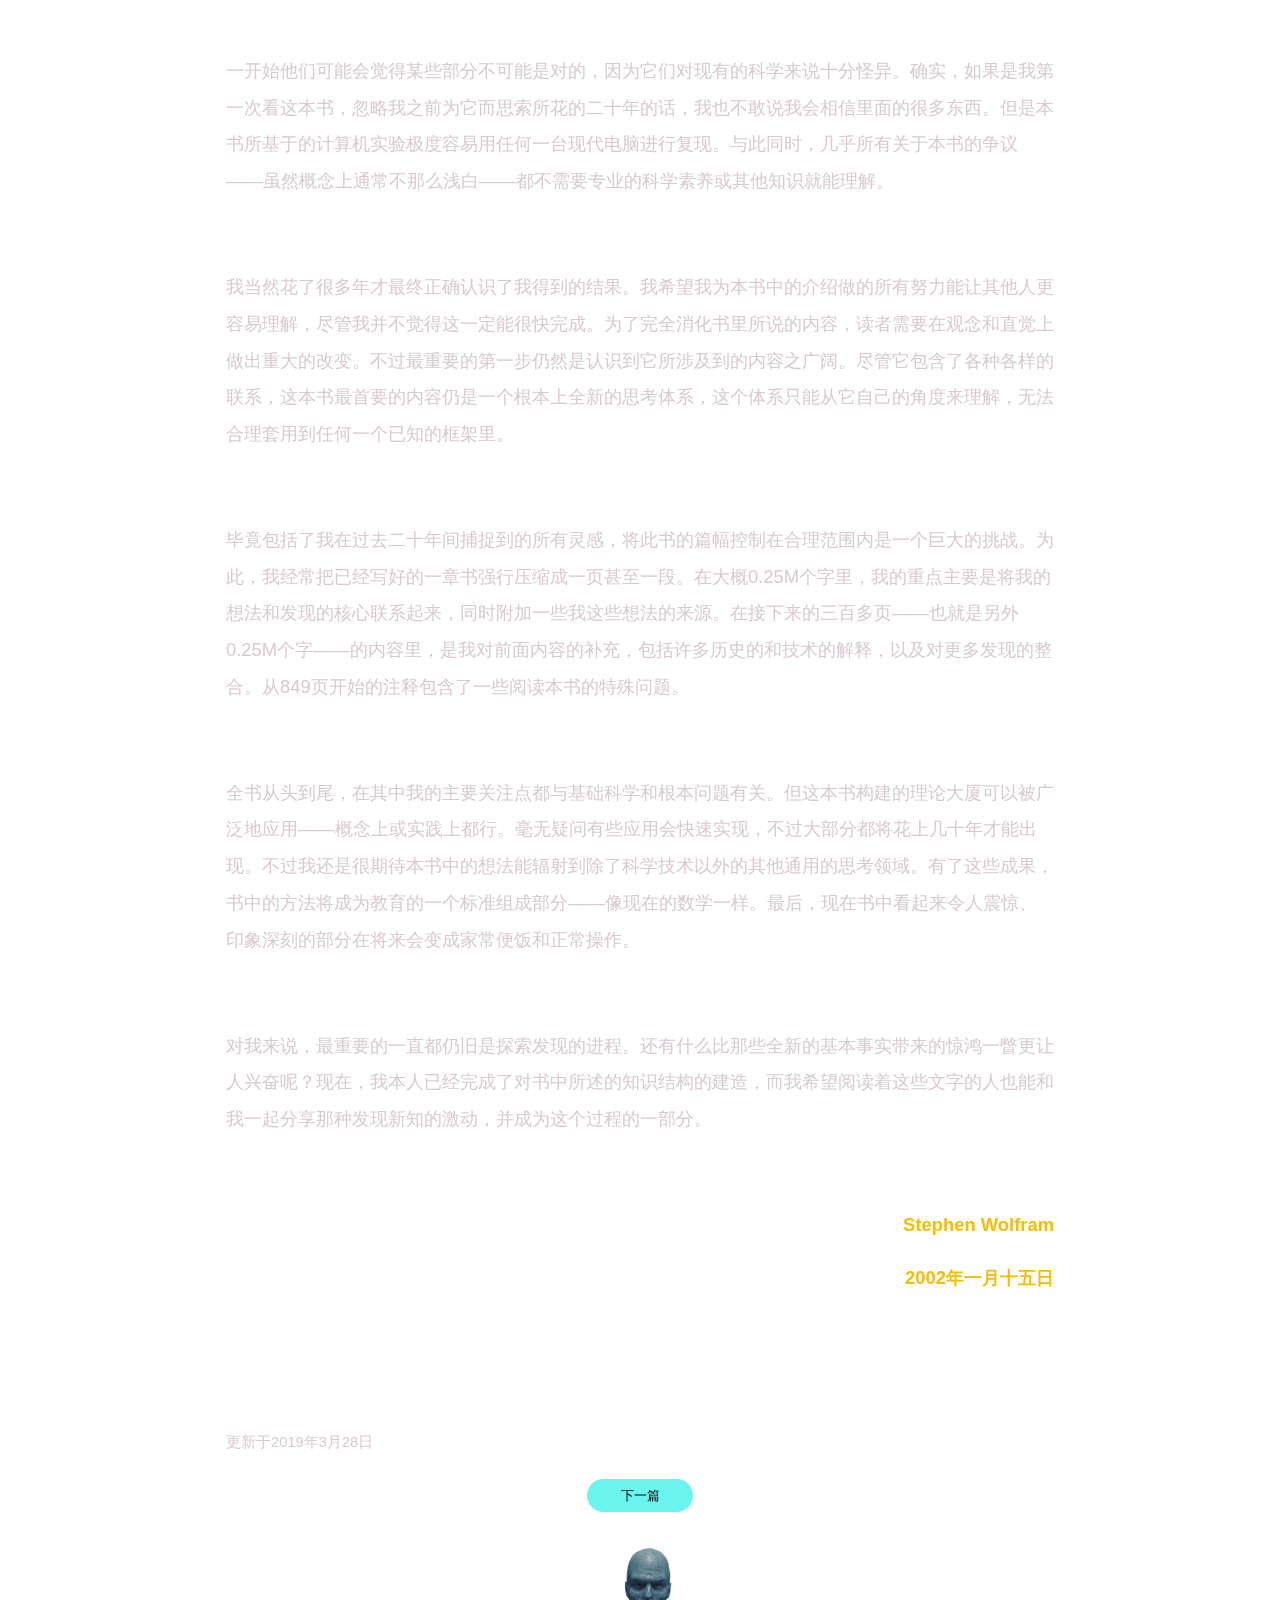
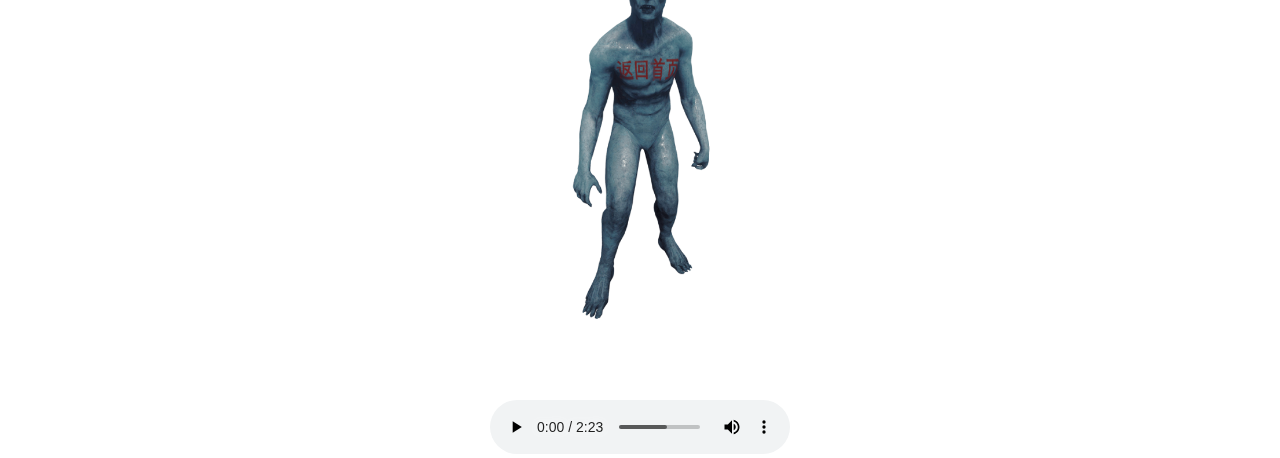
<file: project/1-002.html>
<!DOCTYPE html>
<html>

<head>
    <meta charset="UTF-8">
    <meta charset="utf-8" name="viewport" content="width=device-width, initial-scale=1.0, user-scalable=no, minimum-scale=1.0, maximum-scale=1.0">    <title>A New Kind of Science-第一期</title>
    <link rel="stylesheet" type="text/css" href="../css/main.css">    
    <link rel="icon" href="../images/favicon.ico" type="image/x-icon"/>
    <link rel="stylesheet" href="../css/entry.css" />
</head>

<body>
    <div class="wrapper">
        <div id="web_bg" style="background-image: url(../images/bgi.jpg);"></div>
    </div>
    <div class="imgblock">
            <a href="https://steamcommunity.com/groups/kuailegaming" target="_blank"><img class="mid-pic" src="../images/klg.png" width="200" height="200"></a>
    </div>   
    <h1 class="main_heading">KLG Official Site</h1>
    <h2 class="main_heading">A New Kind of Science [1]</h2>
    <div class="entry" style="margin-top: 2em">
    <p>在大概二十年前，我有了一个在当时看来很微不足道的发现：在我做的一个计算机实验中出现了意料之外的结果。但随着对该发现的调查愈发地深入，我越来越意识到，我所观察到的现象触及并打破了当下已知科学的根基，实际上将带领我们通向一种全新的科学。
    </p>

    <p>本书是我对这种新科学近20年研究之大成。我从没想过这件事会花这么久，但是我的发现同样远超我的想象。实际上，我所做的涉及到了当下科学乃至其他领域的几乎每个方面。</p>
    <br><br>
    <h4>前言</h4>

    <p>研究伊始，我像以前一样做科学家总是干的事情，在文献中发表了一些自己正进行中的工作。尽管我所写的看起来接受度不错，但我还是逐渐意识到，在期刊中七零八落、领域各异的科技论文永远也不可能真正地联系起来，并构建出我所设想的那种全新的智力结构。
    </p><br>

    <p>为了解决这个问题，我只是继续静静地工作，直到我彻底完成，并做好了将一切成果都串联起来公之于众的准备。十五年之后，本书终于完成。我希望借此书分享我这段时间所做的事情。它面向的人群除了科学家外，也应该包括非科研人员，并且范围应该尽可能广。</p><br>

    <p>在现代，名符其实的全新科学体系几乎难觅踪迹，更何况是在一本书中首次发布同时能被非科研工作者的读者读懂。科学上的进步通常都是一小步一小步发生的，而且如果没有特殊的技术知识，这些进步没办法完全地被解释清楚。但是为了发展书中的新科学，我除了一下子迈出几大步之外别无选择，只能另起炉灶。我主要依靠了新的想法和新的方式，而仅仅运用到了一点点旧的知识。
    </p><br>

    <p>从某些角度来说，如果我以某种比较现代的技术形式来发布我的研究，可能事情会简单一些。但我还是选择了花费更多精力来把理论的要点说明白，通过平实的语言和通俗的图片来将理论的逻辑清晰地展现。</p><br>

    <p>不幸的是，这当然意味着可能会有某些人——尤其可能是来自现有科学领域的科研人员——会预先假设他们的专业领域已经将本书中的某些内容给覆盖到了。而他们中的一部分人恐怕会在此处停下，不再试图去了解更多。但是对于这些人中的大多数，我希望起码能不被书的厚度吓到，切身地翻开看一下，大概会对其中的实际内容感到意外。
    </p><br>

    <p>一开始他们可能会觉得某些部分不可能是对的，因为它们对现有的科学来说十分怪异。确实，如果是我第一次看这本书，忽略我之前为它而思索所花的二十年的话，我也不敢说我会相信里面的很多东西。但是本书所基于的计算机实验极度容易用任何一台现代电脑进行复现。与此同时，几乎所有关于本书的争议——虽然概念上通常不那么浅白——都不需要专业的科学素养或其他知识就能理解。
    </p><br>

    <p>我当然花了很多年才最终正确认识了我得到的结果。我希望我为本书中的介绍做的所有努力能让其他人更容易理解，尽管我并不觉得这一定能很快完成。为了完全消化书里所说的内容，读者需要在观念和直觉上做出重大的改变。不过最重要的第一步仍然是认识到它所涉及到的内容之广阔。尽管它包含了各种各样的联系，这本书最首要的内容仍是一个根本上全新的思考体系，这个体系只能从它自己的角度来理解，无法合理套用到任何一个已知的框架里。
    </p><br>

    <p>毕竟包括了我在过去二十年间捕捉到的所有灵感，将此书的篇幅控制在合理范围内是一个巨大的挑战。为此，我经常把已经写好的一章书强行压缩成一页甚至一段。在大概0.25M个字里，我的重点主要是将我的想法和发现的核心联系起来，同时附加一些我这些想法的来源。在接下来的三百多页——也就是另外0.25M个字——的内容里，是我对前面内容的补充，包括许多历史的和技术的解释，以及对更多发现的整合。从849页开始的注释包含了一些阅读本书的特殊问题。
    </p><br>

    <p>全书从头到尾，在其中我的主要关注点都与基础科学和根本问题有关。但这本书构建的理论大厦可以被广泛地应用——概念上或实践上都行。毫无疑问有些应用会快速实现，不过大部分都将花上几十年才能出现。不过我还是很期待本书中的想法能辐射到除了科学技术以外的其他通用的思考领域。有了这些成果，书中的方法将成为教育的一个标准组成部分——像现在的数学一样。最后，现在书中看起来令人震惊、印象深刻的部分在将来会变成家常便饭和正常操作。
    </p><br>

    <p>对我来说，最重要的一直都仍旧是探索发现的进程。还有什么比那些全新的基本事实带来的惊鸿一瞥更让人兴奋呢？现在，我本人已经完成了对书中所述的知识结构的建造，而我希望阅读着这些文字的人也能和我一起分享那种发现新知的激动，并成为这个过程的一部分。
    </p>
    <br>
    <p style="text-align: right"><strong>Stephen Wolfram</strong></p>
    <p style="text-align: right"><strong>2002年一月十五日</strong></p>
    <br><br><br><small>更新于2019年3月28日</small>
    <div class="center">
        <a href="../sry.html"><button class="button" style="width:8em">下一篇</button></a>
    </div>
</div>
    <br><br>
    <div style="margin: auto;  width: 150px">
        <a href="../index.html"><img id=lanren src="../images/lanren.png" width="150px" style="top:0px;left:0px"></a>
    </div>
    <div class=adoblock>
            <audio src="../downloads/zty.mp3" controls="controls" width="480px">
                    你的浏览器太洗了，不支持HTML5
        </audio>
    </div>
    <!--p>
        <blockquote><small>一个人应该有能力换尿布、策划侵略战争、杀猪、开轮船、设计建筑、写十四行诗、
                平衡收支、砌墙、接脱臼的骨头、安慰临终之人、写菜单、发布命令、合作、独立工作、解方程、分析新问题、施肥、编程、
                做可口的饭菜、高效战斗、勇敢死去。只有昆虫才分工。<br>——罗伯特.安森.海因莱因</small></blockquote>
    </p>-->
</body>

</html>
</file>
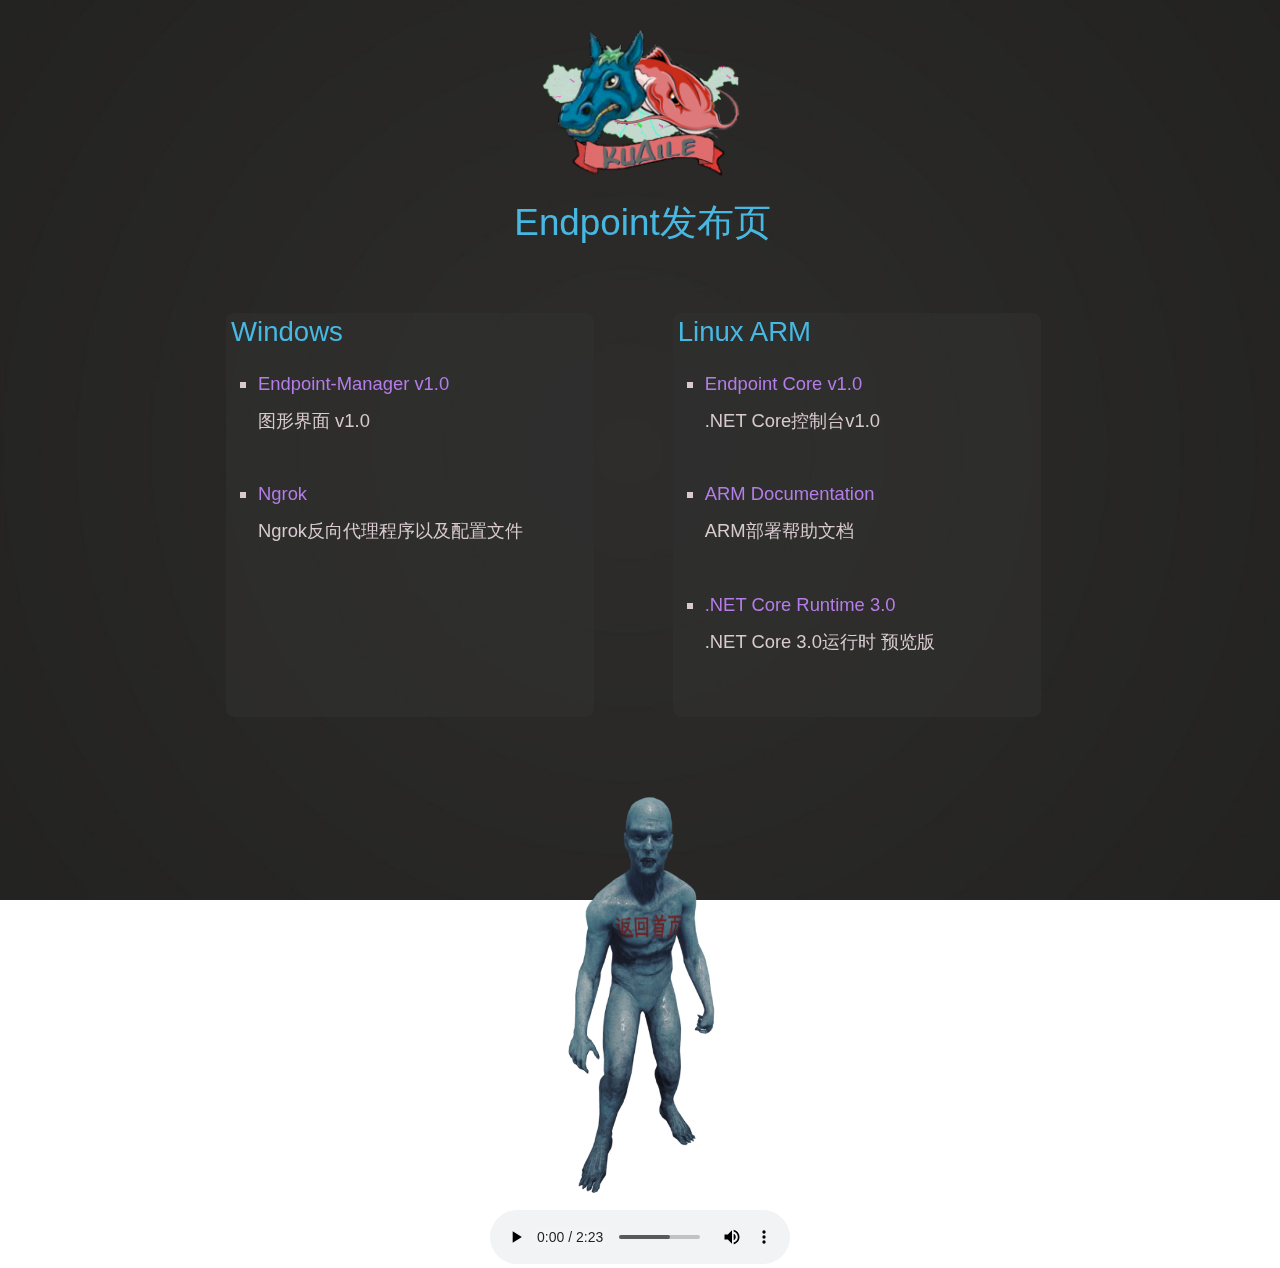
<file: project/endpoint.html>
<!DOCTYPE html>
<html>

<head>
    <meta charset="UTF-8">
    <title>HttpBot发布页</title>
    <link rel="stylesheet" type="text/css" href="../css/main.css">
    <link rel="stylesheet" href="../css/entry.css" />
    <link rel="icon" href="../images/favicon.ico" type="image/x-icon" />
</head>

<body>
    <div class="wrapper">
        <div id="web_bg" style="background-image: url(../images/bgi.jpg);"></div>
    </div>
    <div class="imgblock">
        <a href="https://steamcommunity.com/groups/kuailegaming" target="_blank"><img class="mid-pic"
                src="../images/klg.png" width="200" height="200"></a>
    </div>
    <div class="entry">
        <h2 class="main_heading">Endpoint发布页</h2>
        <div class="pannel" style="width:20em;margin-top:4em;height:22em">
            <h4>Windows</h4>
            <ul>
                <li><a href="../downloads/Endpoint-Manager.exe" target="_blank">Endpoint-Manager v1.0</a>
                    <p>图形界面 v1.0</p>
                    <br>
                <li><a href="../downloads/ngrok.zip" target="_blank">Ngrok</a>
                    <p>Ngrok反向代理程序以及配置文件</p><br>
            </ul>
        </div>
        <div class="pannel" style="width:20em;margin-top:4em;margin-left:4em;height:22em">
            <h4>Linux ARM</h4>
            <ul>
                <li><a href="../downloads/Endpoint_Core.tar" target="_blank">Endpoint Core v1.0</a></p>
                    <p>.NET Core控制台v1.0</p>
                    <br>
                <li><a href="../arm_instruction.html" target="_blank">ARM Documentation</a></p>
                    <p>ARM部署帮助文档</p>
                    <br>
                <li><a href="../downloads/dotnet3.0.tar.gz" target="_blank">.NET Core Runtime 3.0</a></p>
                    <p>.NET Core 3.0运行时 预览版</p>
                    <br>
            </ul>
        </div>
    </div>
    <div class="center">
        <a href="../index.html"><img id="in_lanren" src="../images/lanren.png" width="160px"></a>
        <div class=adoblock>
            <audio src="../downloads/zty.mp3" controls="controls" width="480px">
                你的浏览器太洗了，不支持HTML5
            </audio>
        </div>
    </div>
    <!--p>
        <blockquote><small>一个人应该有能力换尿布、策划侵略战争、杀猪、开轮船、设计建筑、写十四行诗、
                平衡收支、砌墙、接脱臼的骨头、安慰临终之人、写菜单、发布命令、合作、独立工作、解方程、分析新问题、施肥、编程、
                做可口的饭菜、高效战斗、勇敢死去。只有昆虫才分工。<br>——罗伯特.安森.海因莱因</small></blockquote>
    </p>-->

</body>

</html>
</file>
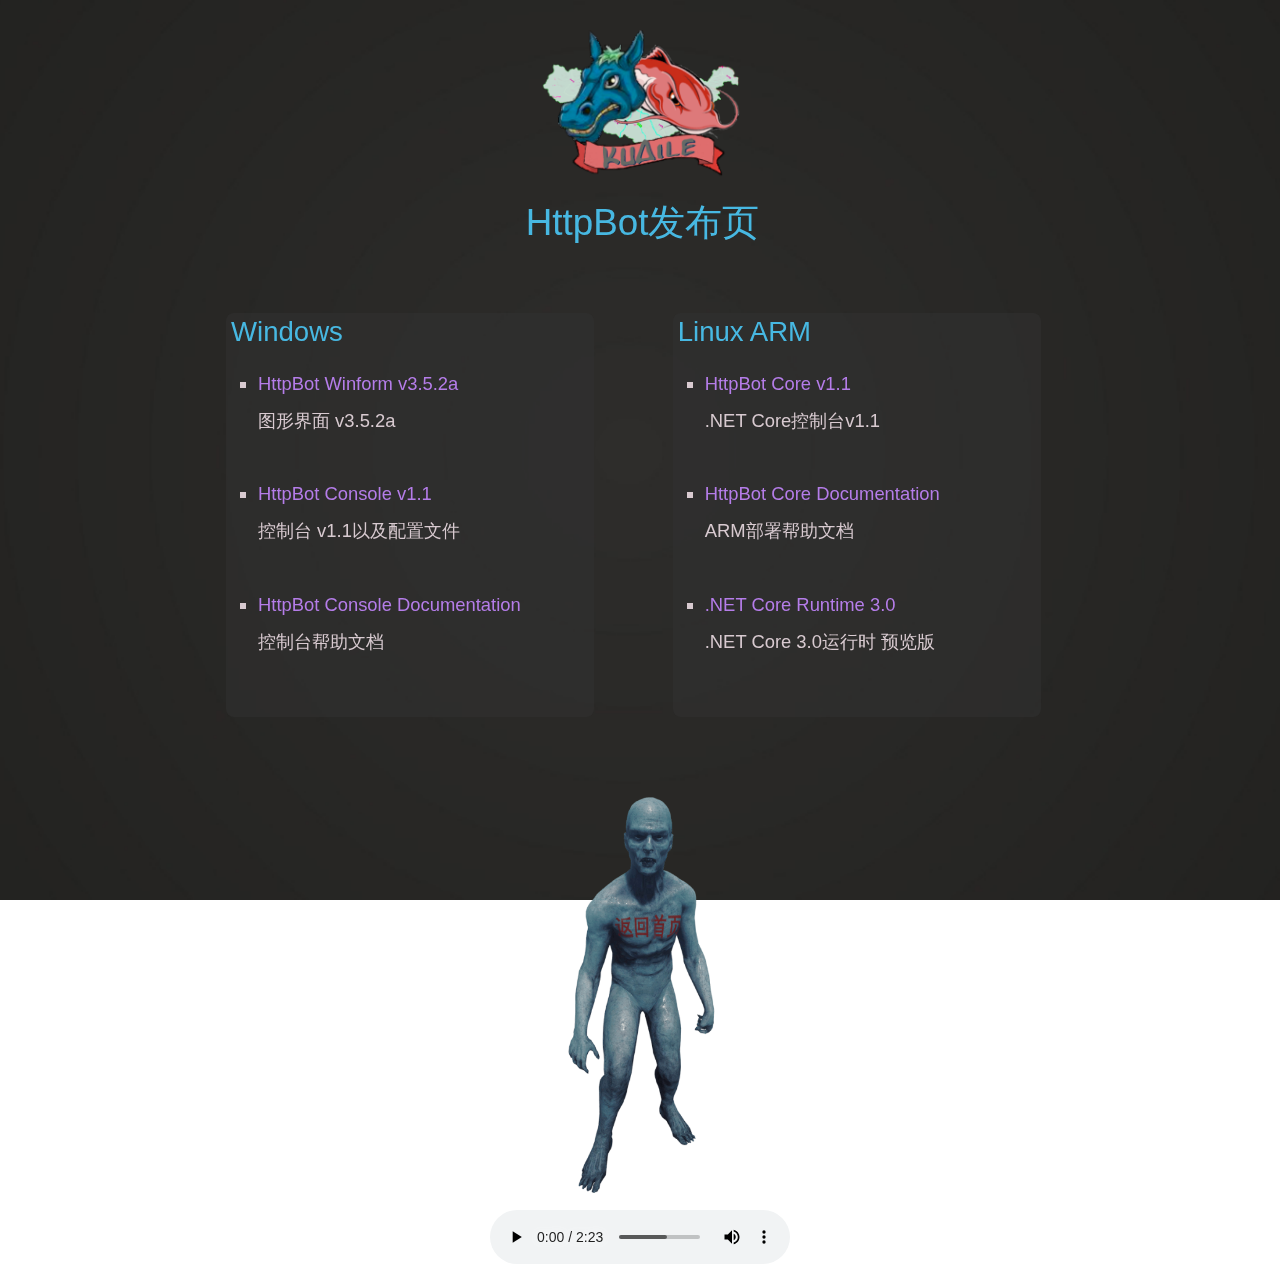
<file: project/httpbot.html>
<!DOCTYPE html>
<html>

<head>
    <meta charset="UTF-8">
    <title>HttpBot发布页</title>
    <link rel="stylesheet" type="text/css" href="../css/main.css">
    <link rel="stylesheet" href="../css/entry.css" />
    <link rel="icon" href="../images/favicon.ico" type="image/x-icon" />
</head>

<body>
    <div class="wrapper">
        <div id="web_bg" style="background-image: url(../images/bgi.jpg);"></div>
    </div>
    <div class="imgblock">
        <a href="https://steamcommunity.com/groups/kuailegaming" target="_blank"><img class="mid-pic"
                src="../images/klg.png" width="200" height="200"></a>
    </div>
    <!-- class="service-tabs service-tabs1">
        　　<ul class="service-tabs-inner">
            　　　　<li class="on"><a href="#nogo">首页</a></li>
            　　　　<li><a href="#nogo">HttpBot</a></li>
            　　　　<li><a href="#nogo">猪圈2019</a></li>
            　　　　<li><a href="#nogo">TEST</a></li>
            　　</ul>
    </div-->
    <div class="entry">
        <h2 class="main_heading">HttpBot发布页</h2>
        <div class="pannel" style="width:20em;margin-top:4em;height:22em">
            <h4>Windows</h4>
            <ul>
                <li><a href="../downloads/梁慈智v3.5.2a.exe" target="_blank">HttpBot Winform v3.5.2a</a>
                    <p>图形界面 v3.5.2a</p>
                    <br>
                <li><a href="../downloads/console1.1.zip" target="_blank">HttpBot Console v1.1</a>
                    <p>控制台 v1.1以及配置文件</p><br>
                <li><a href="../downloads/console_instruction.pdf" target="_blank">HttpBot Console Documentation</a>
                    <p>控制台帮助文档</p><br>
            </ul>
        </div>
        <div class="pannel" style="width:20em;margin-top:4em;margin-left:4em;height:22em">
            <h4>Linux ARM</h4>
            <ul>
                <li><a href="../downloads/hc.tar" target="_blank">HttpBot Core v1.1</a></p>
                    <p>.NET Core控制台v1.1</p>
                    <br>
                <li><a href="../arm_instruction.html" target="_blank">HttpBot Core Documentation</a></p>
                    <p>ARM部署帮助文档</p>
                    <br>
                <li><a href="../downloads/dotnet3.0.tar.gz" target="_blank">.NET Core Runtime 3.0</a></p>
                    <p>.NET Core 3.0运行时 预览版</p>
                    <br>
            </ul>
        </div>
    </div>
    <div class="center">
        <a href="../index.html"><img id="in_lanren" src="../images/lanren.png" width="160px"></a>
        <div class=adoblock>
            <audio src="../downloads/zty.mp3" controls="controls" width="480px">
                你的浏览器太洗了，不支持HTML5
            </audio>
        </div>
    </div>
    <!--p>
        <blockquote><small>一个人应该有能力换尿布、策划侵略战争、杀猪、开轮船、设计建筑、写十四行诗、
                平衡收支、砌墙、接脱臼的骨头、安慰临终之人、写菜单、发布命令、合作、独立工作、解方程、分析新问题、施肥、编程、
                做可口的饭菜、高效战斗、勇敢死去。只有昆虫才分工。<br>——罗伯特.安森.海因莱因</small></blockquote>
    </p>-->

</body>

</html>
</file>
<file: css/main.css>
.main_heading
{
	text-align: center;
	color: #f58b8b;
}

.vice_heading
{
    /*text-shadow: 2px 1px #999999;*/
	color: #141435
}

hr
{
	border-color: #111111;
}

.main_text
{
	color: #5a1111;
	text-shadow: 1px 1px 2px 2px #ff0000;
	font-size: 20px;
}

.light_text
{
	color: #a2cdf0e7;
	font-size: 20px;
}

.info
{
	color: #474444;
	text-align: center;
}

.download:link
{
	color: #4720a3;
	text-decoration: none;
}

.download:visited
{
	color: #8c2fb1;
}

.download:hover
{
	color: #a7007d;
}

.download:active
{
	color: #7a1010;
}

.mid-pic
{
	width: 200px;
	height: 200px;
	margin-top: 0;
	margin-left: auto;
	margin-right: auto;
}

#web_bg
{
	position: fixed;
	top: 0;
	left: 0;
	width: 100%;
	height: 100%;
	min-width: 1000px;
	z-index: -10;
	zoom: 1;
	background-color: #fff;
	background-repeat: no-repeat;
	background-size: cover;
	-webkit-background-size: cover;
	-o-background-size: cover;
	background-position: center 0;
}

.imgblock
{
	display: block;
	width: 200px;
	margin: auto;
}

.vdoblock
{
	width: 1024px;
	margin: auto;
}

.adoblock
{
	width: 300px;
	margin: auto;
	margin-top: 6%;
}

.infoblock
{
	width: 275px;
	margin: auto;
}

.lrblock
{
	width: 128px;
	margin: auto;
}

.console
{
	resize: none;
	height: 50%;
	width: 99%;
	background-color: rgba(44, 44, 44, 0.822);
	border-color: rgb(247,189,4);
	border-radius: 8px;
	color: #fff;
	font-family: 'Courier New', Courier, monospace;
	overflow: auto;
}

.selector
{
	width: 61%;
	height: 2em;
	border-radius: 6px;
	margin-top: 1em;
	margin: auto;
	border: none;
}

.button
{
	width: 62%;
	height: 2.5em;
	border-radius: 22px;
	margin: auto;
	background-color: rgba(72, 241, 233, 0.815);
	border: none;
	vertical-align: bottom;
}

.pannel_heading
{
	color: #f58b8b;
	width: 100%;
    text-align: center;
    font-size: 1.3em;
}

.func_block
{
	width: 98%;
	margin: auto;
	text-align: center;
	top: 1em;
}

.pannel
{
	width: 28%;
	height: 20em;
	background-color: rgba(49, 49, 49, 0.527);
	border-radius: 8px;
	display: inline-block;
	vertical-align: top;
	margin-left: 1%;
	margin-right: 1%;
	margin-top: 2%;
}

#crosser
{
	display: inline-block;
	vertical-align: top;
}

#ranker
{
	border-radius: 8px;
	width:40%;
	display: inline-block;
	vertical-align: top;
	margin-left: 1%;
}

#mom
{
	height: 40%;
}

.center
{
	vertical-align: middle;
	text-align: center;
	height: 75%;
}

#rank
{
	width: 100%;
	border-spacing: 0px;
	border-width: 1px;
	border-color: rgba(66,206,196,0.7);
	color: #f58b8b;
}

#lanren_pannel
{
	width:12%;
}
.i{color:rgba(158, 201, 198, 0.7);}.g{color:rgba(158, 201, 198, 0.7);}.d{color:rgba(158, 201, 198, 0.7);}

#in_lanren
{
	position:relative;
	top:4em;
}

#lanren
{
	position:relative;
	top:-50em;
	left:69%;
}
strong
{
	color:rgb(249, 189, 2)
}
#code
{
	width:45em;background-color: rgba(27, 27, 37, 0.7);height: 14em;
}
</file>
<file: css/entry.css>
body
{
	padding: 0;
	margin: 0
}

.entry
{
	margin-top: 0;
	margin-bottom: 0;
	margin-left: 0;
	margin-left: auto;
	margin-right: auto;
	max-width: 45em;
	padding: 0 16px;
	line-height: 2;
	color: #d8cad0;
	word-wrap: break-word;
	font-size: 1.15em;
	font-family: "Helvetica Neue",Arial,"Hiragino Sans GB","Hiragino Sans GB W3","Microsoft YaHei","Wenquanyi Micro Hei",sans-serif;
	-webkit-font-smoothing: antialiased;
	-webkit-text-size-adjust: 100%;
	-ms-text-size-adjust: 100%;
	counter-reset: entry825h2 entry825h3 entry825h4 entry825h5 entry825h6
}

.entry div,.entry p,.entry blockquote,.entry pre,.entry ul,.entry ol,.entry table,.entry figure,.entry section,.entry article,.entry header,.entry footer
{
	margin: 0;
	padding: 0;
	margin-top: 16px;
	margin-bottom: 16px
}

.entry div:first-child,.entry p:first-child,.entry blockquote:first-child,.entry pre:first-child,.entry ul:first-child,.entry ol:first-child,.entry table:first-child,.entry figure:first-child,.entry section:first-child,.entry article:first-child,.entry header:first-child,.entry footer:first-child
{
	margin-top: 0
}

.entry div:last-child,.entry p:last-child,.entry blockquote:last-child,.entry pre:last-child,.entry ul:last-child,.entry ol:last-child,.entry table:last-child,.entry figure:last-child,.entry section:last-child,.entry article:last-child,.entry header:last-child,.entry footer:last-child
{
	margin-bottom: 0
}

.entry ul div,.entry ol div,.entry ul p,.entry ol p,.entry ul blockquote,.entry ol blockquote,.entry ul pre,.entry ol pre,.entry ul ul,.entry ol ul,.entry ul ol,.entry ol ol,.entry ul table,.entry ol table,.entry ul figure,.entry ol figure,.entry ul iframe,.entry ol iframe,.entry ul section,.entry ol section,.entry ul article,.entry ol article,.entry ul header,.entry ol header,.entry ul footer,.entry ol footer
{
	margin-top: 0;
	margin-bottom: 0
}

.entry>iframe
{
	display: block;
	margin-top: 16px;
	margin-bottom: 16px
}

.entry>img,.entry>video
{
	margin-top: 16px;
	margin-bottom: 16px;
	display: block
}

.entry h1,.entry h2,.entry h3,.entry h4,.entry h5,.entry h6
{
	margin-top: 0;
	margin-bottom: 0;
	padding: 0
}

.entry h1:first-child,.entry h2:first-child,.entry h3:first-child,.entry h4:first-child,.entry h5:first-child,.entry h6:first-child
{
    margin-top: 3px;
    margin-left: 5px;
}

.entry>h3,.entry>h4,.entry>h5,.entry>h6
{
	margin-top: 32px
}

.entry>h1,.entry>h2
{
	margin-top: 64px
}

.entry h1+*,.entry h2+*,.entry h3+*,.entry h4+*,.entry h5+*,.entry h6+*
{
	margin-top: 1em;
}

.entry h1,.entry h2,.entry h3,.entry h4,.entry h5,.entry h6
{
	font-weight: inherit;
	color: rgba(73, 190, 233, 0.966);
	background-color: transparent
}

.entry h1 a,.entry h2 a,.entry h3 a,.entry h4 a,.entry h5 a,.entry h6 a
{
	color: #959ec9
}

.entry h1 a,.entry h2 a,.entry h3 a,.entry h4 a,.entry h5 a,.entry h6 a,.entry h1 em,.entry h2 em,.entry h3 em,.entry h4 em,.entry h5 em,.entry h6 em,.entry h1 u,.entry h2 u,.entry h3 u,.entry h4 u,.entry h5 u,.entry h6 u,.entry h1 abbr[title],.entry h2 abbr[title],.entry h3 abbr[title],.entry h4 abbr[title],.entry h5 abbr[title],.entry h6 abbr[title]
{
	border-bottom-color: #858585
}

.entry h1
{
	font-size: 28px;
	line-height: 48px;
	text-align: center
}

.entry h2
{
	font-size: 2em;
	line-height: 32px;
	text-align: center;
}

.entry h3
{
	font-size: 18px;
	line-height: 32px;
	text-align: left
}

.entry h4,.entry h5,.entry h6
{
	line-height: 32px;
	font-size: 1.5em;
	text-align: left
}

.entry blockquote
{
	position: relative;
	padding: 0 0 0 11px;
    margin: 16px 0;
    font-size: 0.85em;
	font-family: Arial, Helvetica, sans-serif;
	border-left: 5px solid #63cea1
}

.entry li blockquote
{
	margin-left: -21px
}

.entry pre
{
	padding: 15px 16px;
	line-height: 16px;
	font-size: 14px;
	white-space: pre;
	word-wrap: normal;
	overflow: auto;
	font-family: consolas,monaco,monospace;
	border: 1px solid #e1e1e8;
	border-right: none;
	border-left: none;
	background-color: #f7f7f9
}

.entry ul,.entry ol
{
	padding-left: 32px
}

.entry ul li,.entry ol li
{
	margin: 0;
	padding: 0;
	list-style-position: outside
}

.entry ul li
{
	list-style-type: square
}

.entry ul li ul li
{
	list-style-type: disc
}

.entry ul li ul li ul li
{
	list-style-type: circle
}

.entry ol li
{
	list-style-type: decimal
}

.entry ol li ol li
{
	list-style-type: upper-roman
}

.entry ol li ol li ol li
{
	list-style-type: lower-roman
}

.entry li>ul,.entry li>ol
{
	padding-left: 32px
}

.entry hr
{
	position: relative;
	padding-top: 32px;
	margin-top: -2px;
	margin-bottom: 64px;
	height: 0;
	background: none;
	border: none;
	border-bottom: 2px dashed #888
}

.entry hr:before,.entry hr:after
{
	content: '';
	position: absolute;
	bottom: -2px;
	width: 30%;
	height: 2px;
	pointer-events: none
}

.entry hr:before
{
	left: 0;
	background-image: -webkit-linear-gradient(right, rgba(255,255,255,0) 0, white 80%, white 100%);
	background-image: -moz-linear-gradient(right, rgba(255,255,255,0) 0, white 80%, white 100%);
	background-image: -ms-linear-gradient(right, rgba(255,255,255,0) 0, white 80%, white 100%);
	background-image: -o-linear-gradient(right, rgba(255,255,255,0) 0, white 80%, white 100%);
	background-image: linear-gradient(right, rgba(255,255,255,0) 0, white 80%, white 100%)
}

.entry hr:after
{
	right: 0;
	background-image: -webkit-linear-gradient(left, rgba(255,255,255,0) 0, white 80%, white 100%);
	background-image: -moz-linear-gradient(left, rgba(255,255,255,0) 0, white 80%, white 100%);
	background-image: -ms-linear-gradient(left, rgba(255,255,255,0) 0, white 80%, white 100%);
	background-image: -o-linear-gradient(left, rgba(255,255,255,0) 0, white 80%, white 100%);
	background-image: linear-gradient(left, rgba(255,255,255,0) 0, white 80%, white 100%)
}

.entry table
{
	display: table;
	padding: 0;
	margin-left: auto;
	margin-right: auto;
	min-width: 336px;
	border-collapse: collapse;
	border-spacing: 0;
	-webkit-border-radius: .5em;
	-moz-border-radius: .5em;
	-ms-border-radius: .5em;
	-o-border-radius: .5em;
	border-radius: .5em
}

.entry table caption
{
	padding: 0
}

.entry table thead th
{
	text-align: left
}

.entry table tbody
{
	margin: 0 16px
}

.entry table tbody tr:nth-child(odd) td,.entry table tbody tr:nth-child(odd) th
{
	background-color: #eeaaaa
}

.entry table tbody tr:last-child td,.entry table tbody tr:last-child th
{
	padding-bottom: 6px
}

.entry table td,.entry table th
{
	padding: 8px 16px 7px;
	border: 1px solid #ddd
}

.entry iframe
{
	vertical-align: text-bottom
}

.entry a
{
	padding-bottom: .025em;
	color: #b57de9;
	text-decoration: none;
	border-bottom-color: #6505beef;
}

.entry a:focus
{
	outline: thin dotted
}

.entry a:visited
{
	color: #b57de9;
	border-bottom-color: #6505beef
}

.entry a:hover
{
	border-bottom-width: 1px;
	border-bottom-style: solid
}

.entry a:hover,.entry a:active
{
	outline: 0
}

.entry b,.entry strong
{
	font-weight: bold
}

.entry u
{
	padding-bottom: .05em;
	font-style: inherit;
	font-weight: inherit;
	text-decoration: inherit;
	border-bottom: 1px solid #8b98a0
}

.entry u+u
{
	margin-left: .125em
}

.entry em
{
	font-style: inherit;
    font-weight: inherit;
    color: rgb(245,194,40);
	text-decoration: inherit;
	-webkit-text-emphasis: filled circle;
	-moz-text-emphasis: filled circle;
	-ms-text-emphasis: filled circle;
	text-emphasis: filled circle;
	-webkit-text-emphasis-position: under;
	-moz-text-emphasis-position: under;
	-ms-text-emphasis-position: under;
	text-emphasis-position: under
}

.entry code
{
	font-family: 'Courier New', Courier, monospace;
	font-size: 0.9em;
    color: rgb(0, 255, 0);
    border-radius: 6px;
	background-color: transparent;
}

.entry pre code
{
	padding: 0;
	margin: 0;
	font-family: consolas,monaco,monospace;
	font-size: 14px;
	color: #424b50;
	background: none;
	border: none
}

.entry img,.entry video
{
	max-width: 100%;
	border: 0
}

.entry figure img
{
	display: block;
	margin: 0 auto
}

.entry figure figcaption
{
	display: block;
	text-align: center;
	font-style: italic
}

.entry cite
{
	font-style: inherit
}

.entry cite:before,.entry cite:after
{
	content: "\300a";
	line-height: inherit
}

.entry cite:after
{
	content: "\300b"
}

.entry abbr[title]
{
	padding-bottom: .05em;
	cursor: help;
	border-bottom: 1px dotted #424b50
}

.entry dfn
{
	font-style: italic
}

.entry mark
{
	background: yellow;
	color: #424b50
}

.entry q
{
	quotes: "\201C" "\201D" "\2018" "\2019"
}

.entry small
{
	font-size: 80%
}

.entry sub,.entry sup
{
	font-size: 75%;
	line-height: 0;
	position: relative;
	vertical-align: baseline
}

.entry sup
{
	top: -0.5em
}

.entry sub
{
	bottom: -0.25em
}

.entry #disqus_thread
{
	margin-top: 32px
}

.entry h2:before,.entry h3:before,.entry h4:before,.entry h5:before,.entry h6:before
{
	color: inherit
}
</file>
